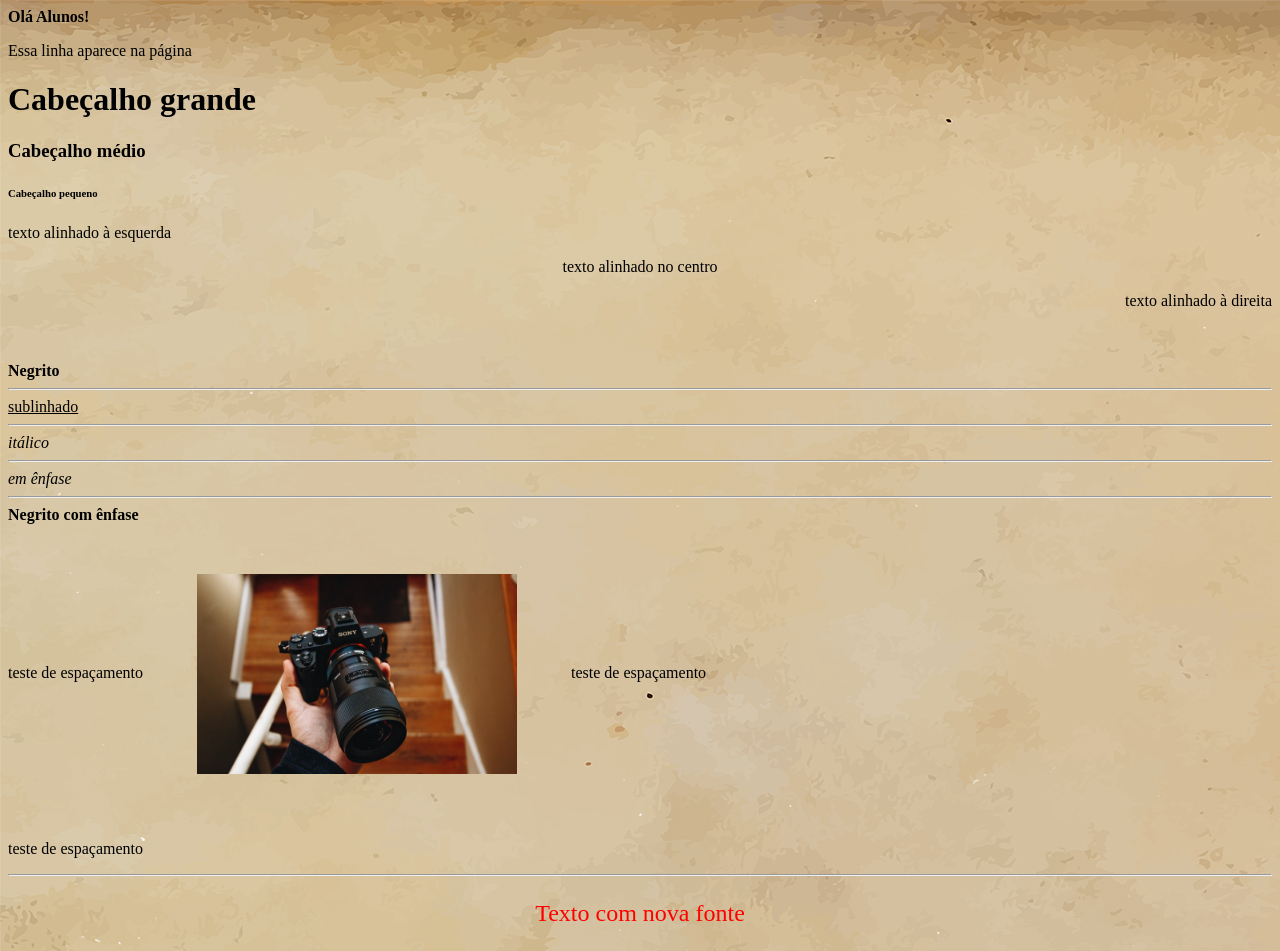
<file: 01_Aulas/Aula02/index.html>
<!DOCTYPE html>
<html>

<head>
    <title>Ctrl+Play</title>
</head>

<body bgcolor="#88EBE9" background="imgs/bg.jpg">
    <b>Olá Alunos!</b>
    <p>Essa linha aparece na página</p>
    <!--Essa linha não aparece-->
    <!--
            Essa também não.
            Tudo que estiver nesse escopo não aparece na página.
        -->
    <h1>Cabeçalho grande</h1>
    <h3>Cabeçalho médio</h3>
    <h6>Cabeçalho pequeno</h6>
    <p align="left">texto alinhado à esquerda</p>
    <p align="center">texto alinhado no centro</p>
    <p align="right">texto alinhado à direita</p>
    <br>
    <br>
    <b>Negrito</b>
    <hr>
    <u>sublinhado</u>
    <hr>
    <i>itálico</i>
    <hr>
    <em>em ênfase</em>
    <hr>
    <strong>Negrito com ênfase</strong>
    <br>
    teste de espaçamento
    <img src="imgs/11.jpg" alt="Nice Camera" align="center" height="200" width="320" vspace="50" hspace="50">
    teste de espaçamento
    <br>
    <p>teste de espaçamento</p>
    <hr>
    <font size="5" color="red" face="Comic Sans MS">
        <p align="center">Texto com nova fonte</p>
    </font>
</body>

</html>
</file>
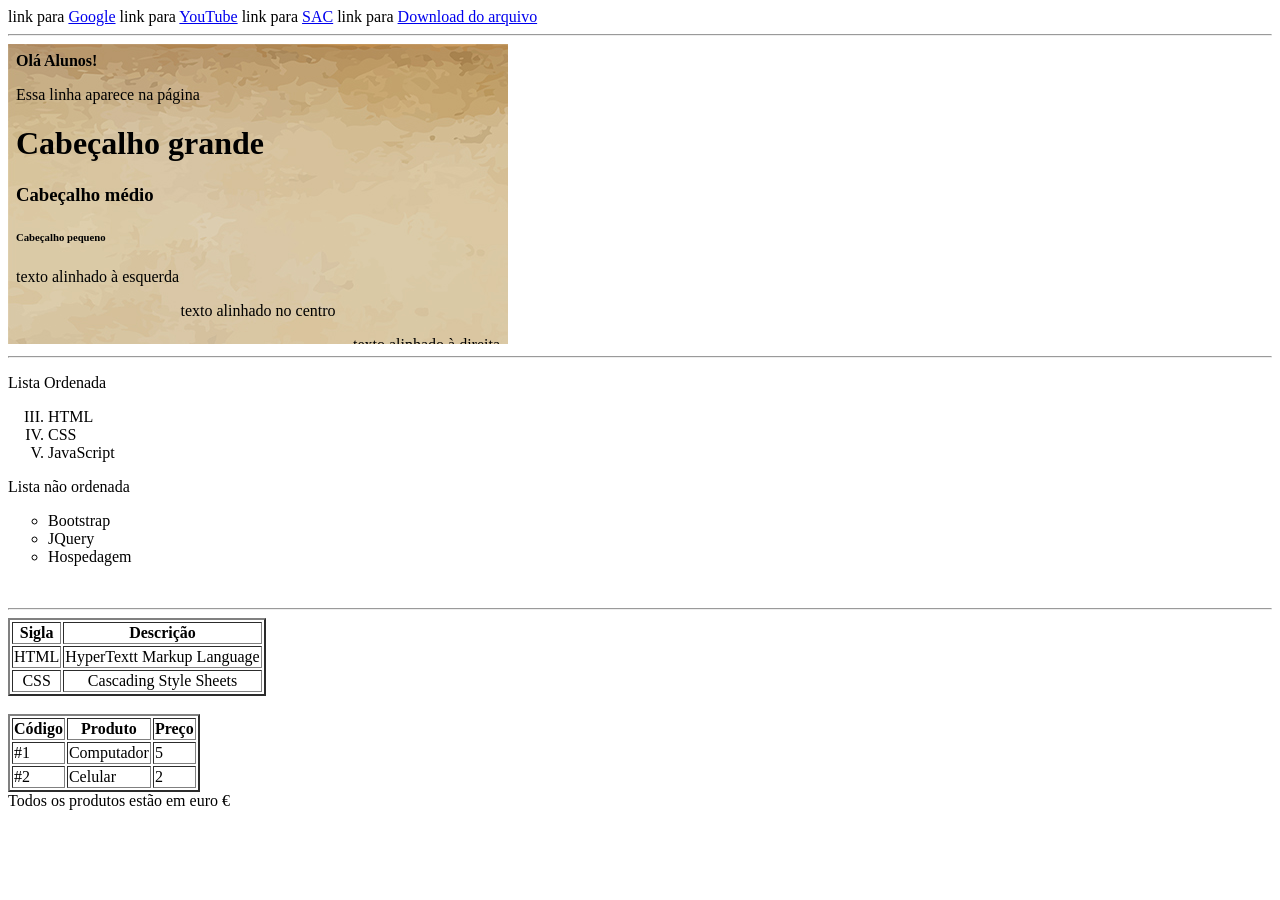
<file: 01_Aulas/Aula03/index.html>
<!DOCTYPE html>
<html lang="pt-br">
<head>
    <meta charset="UTF-8">
    <meta name="viewport" content="width=device-width, initial-scale=1.0">
    <title>Tags Avançadas</title>
</head>
<body>
    link para <a href="https://www.google.com.br/" target="_blank">Google</a>
    link para <a href="https://www.youtube.com" target="_self">YouTube</a>
    link para <a href="SAC.html" target="_self">SAC</a>
    link para <a href="Godot.rar" target="_self">Download do arquivo</a>

    <br><hr>

    <iframe src="../Aula02/index.html" frameborder="0" height="300" width="500"></iframe>

    <br><hr>

    <p>Lista Ordenada</p>
    <ol type="I" start="3">
        <li>HTML</li>
        <li>CSS</li>
        <li>JavaScript</li>
    </ol>

    <p>Lista não ordenada</p>
    <ul type="circle"> <!-- disk, square, circle, none -->
        <li>Bootstrap</li>
        <li>JQuery</li>
        <li>Hospedagem</li>
    </ul>
    
    <br><hr>

    <table border="2">
        <tr align="center">
            <th>Sigla</th>
            <th>Descrição</th>
        </tr>
        <tr align="center">
            <td>HTML</td>
            <td>HyperTextt Markup Language</td>
        </tr>
        <tr align="center">
            <td>CSS</td>
            <td>Cascading Style Sheets</td>
        </tr>
    </table>

    <br>

    <table border="2">
        <tr>
            <th>Código</th>
            <th>Produto</th>
            <th>Preço</th>
        </tr>
        <tr>
            <td>#1</td>
            <td>Computador</td>
            <td>5</td>
        </tr>
        <tr>
            <td>#2</td>
            <td>Celular</td>
            <td>2</td>
        </tr>
    </table>

    Todos os produtos estão em euro &euro;
    <br>
</body>
</html>
</file>
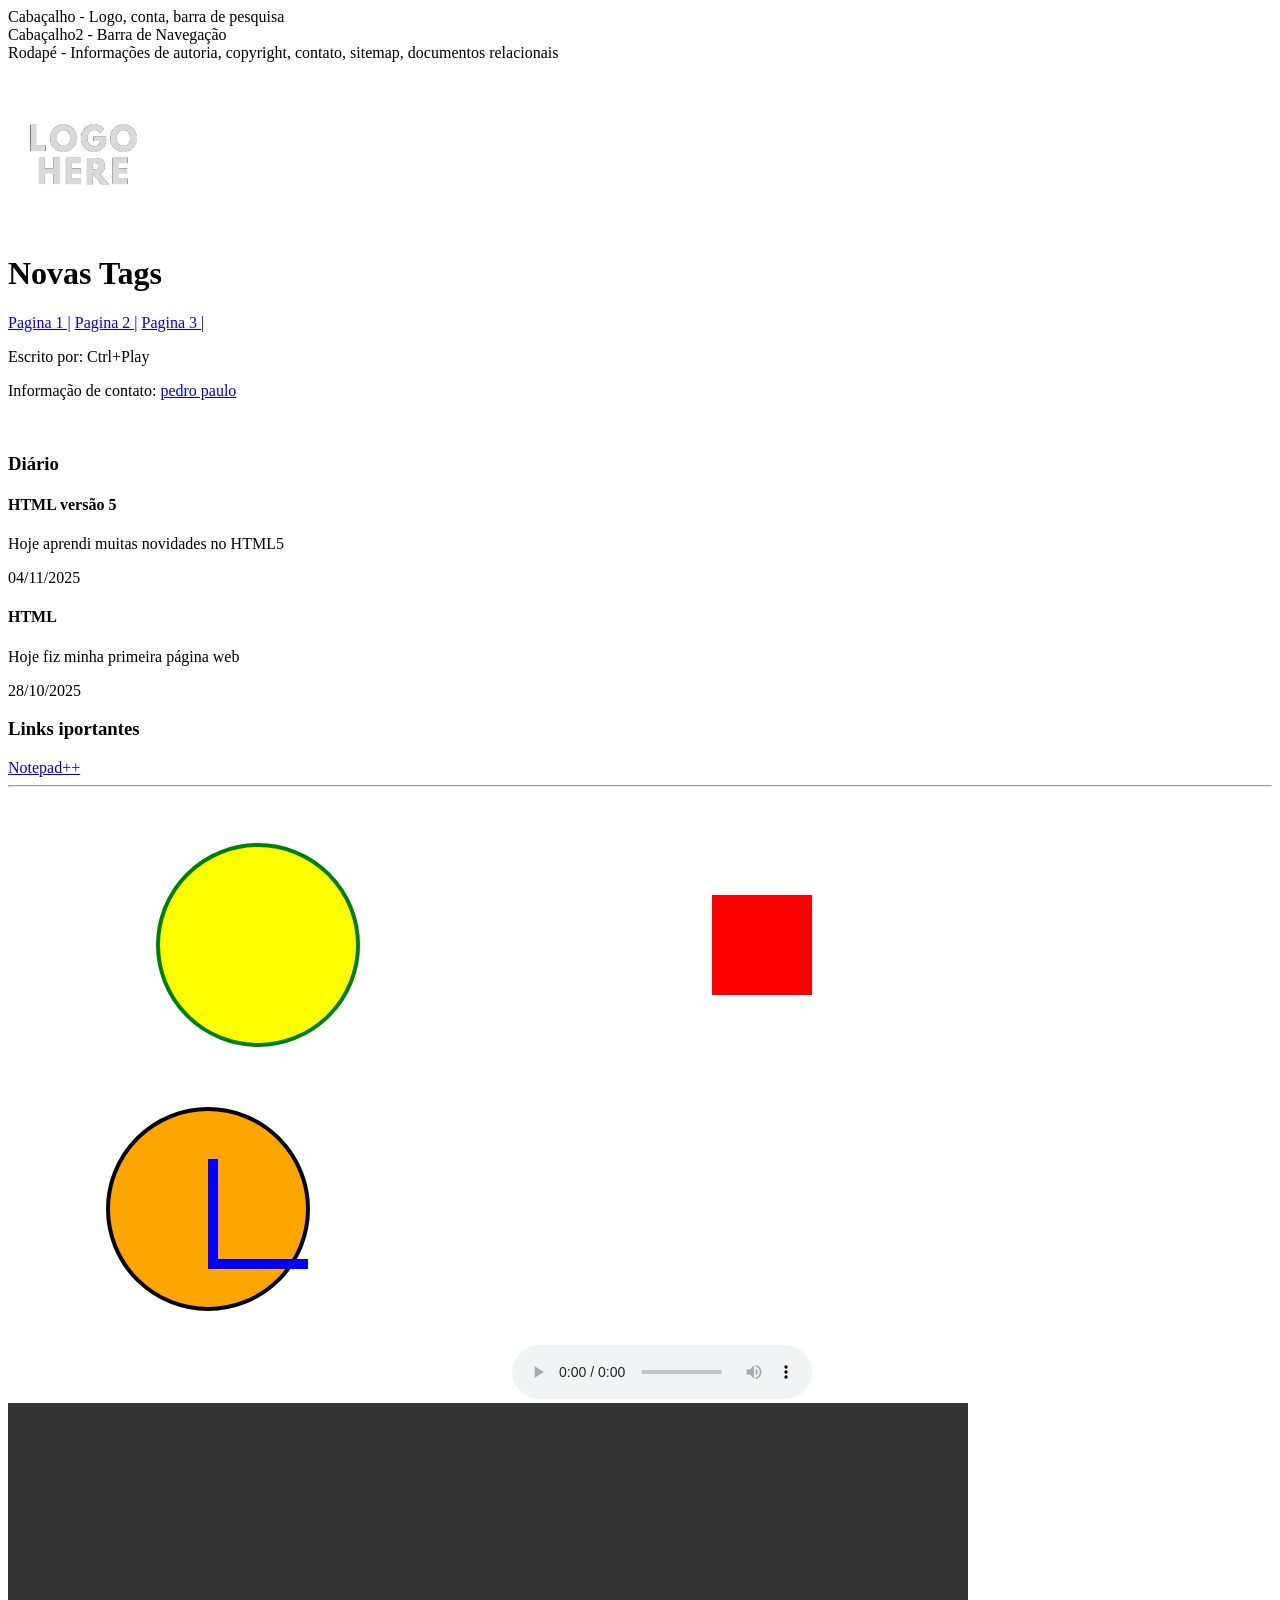
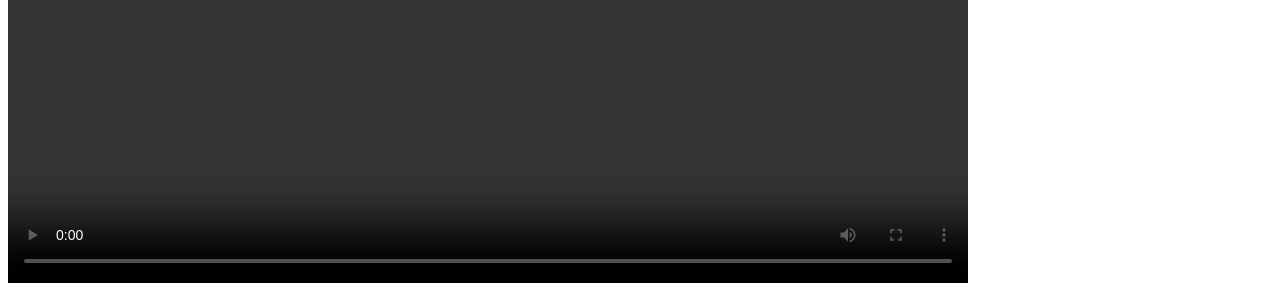
<file: 01_Aulas/Aula04/index.html>
<!DOCTYPE html>
<html lang="pt-br">
<head>
    <meta charset="UTF-8">
    <meta name="viewport" content="width=device-width, initial-scale=1.0">
    <title>Document</title>
</head>
<body>
    <header>Cabaçalho - Logo, conta, barra de pesquisa</header>
    <nav>Cabaçalho2 - Barra de Navegação</nav>
    <footer>Rodapé - Informações de autoria, copyright, contato, sitemap, documentos relacionais</footer>
    <br>

    <header>
        <img src="logo.png" height="150">
        <h1>Novas Tags</h1>
    </header>
    <nav>
        <a href="#">Pagina 1 |</a>
        <a href="#">Pagina 2 |</a>
        <a href="#">Pagina 3 |</a>
    </nav>
    <footer>
        <p>Escrito por: Ctrl+Play</p>
        <p>
            Informação de contato:
            <a href="mailto:pedropsc100@gmail.com">pedro paulo</a>
        </p>
    </footer>

    <br>

    <article>
        <h3>Diário</h3>
        <section>
            <h4>HTML versão 5</h4>
            <p>Hoje aprendi muitas novidades no HTML5</p>
            <time datetime="04-11-2025">04/11/2025</time>
        </section>

        <section>
            <h4>HTML</h4>
            <p>Hoje fiz minha primeira página web</p>
            <time datetime="28-10-2025">28/10/2025</time>
        </section>
    </article>
    <aside>
        <h3>Links iportantes</h3>
        <a href="#">Notepad++</a>
    </aside>
    <hr>
    
    <svg width="500" height="300">
        <circle  cx="250" cy="150" r="100" stroke="green" stroke-width="4" fill="yellow"/>
    </svg>

    <svg width="500" height="300">
        <rect x="200" y="100" width="100" height="100" fill="red"/>
    </svg>

    <svg width="500" height="300">
        <circle  cx="200" cy="110" r="100" stroke="black" stroke-width="4" fill="orange"/>
        <rect x="200" y="160" width="100" height="10" fill="blue"/>
        <rect x="200" y="60" width="10" height="100" fill="blue"/>        
    </svg>

    <audio src="" controls></audio>
    <video controls src="blender_ml9l8YB5Tq.mp4"  height="480"></video>
</body>
</html>
</file>
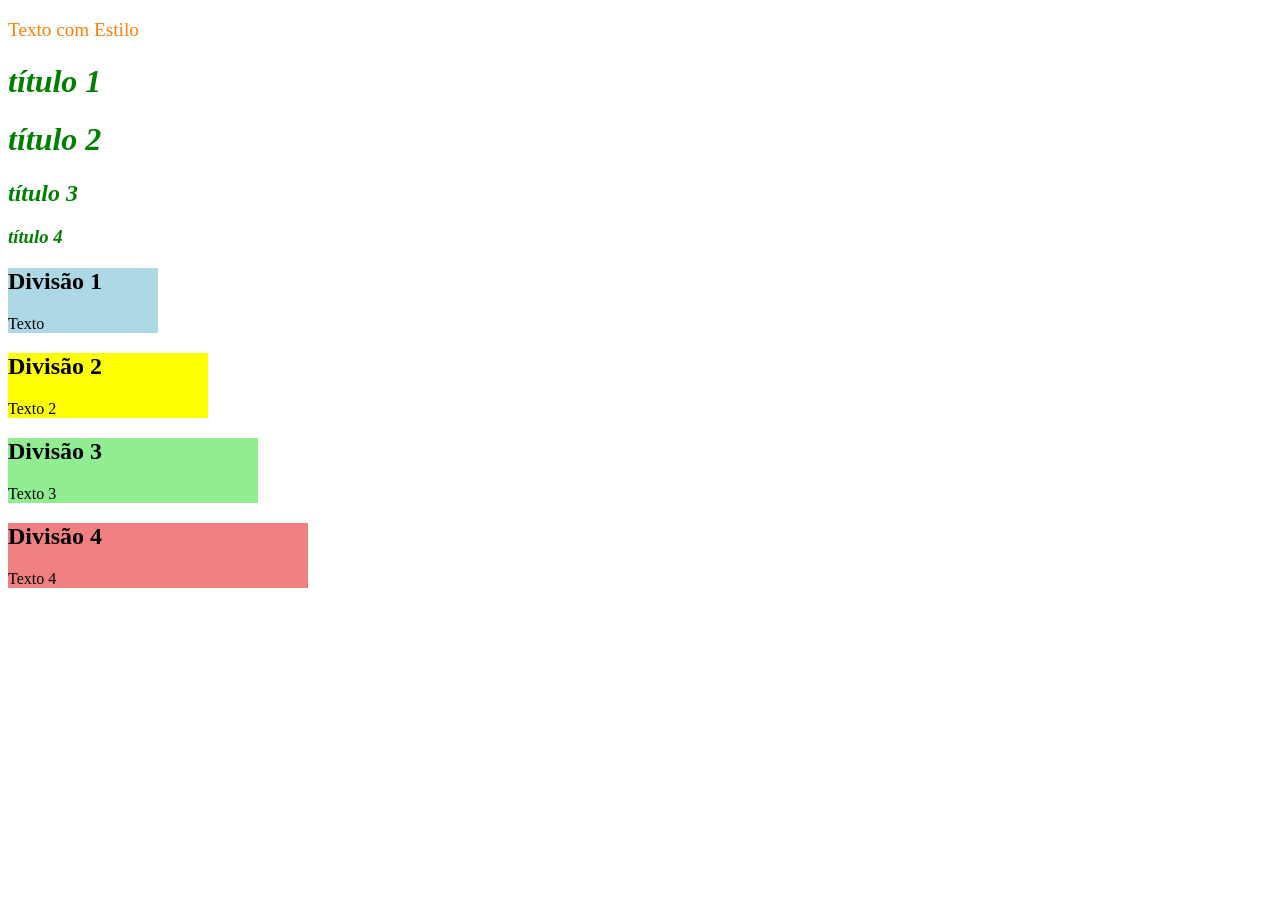
<file: 01_Aulas/Aula05/index.html>
<!DOCTYPE html>
<html lang="pt-br">
<head>
    <meta charset="UTF-8">
    <meta name="viewport" content="width=device-width, initial-scale=1.0">
    <title>CSS</title>
    <link rel="stylesheet" href="style.css">
</head>
<body>
    <p id="textoExemplo">Texto com Estilo</p>
    <h1 class="italicoLinha">título 1</h1>
    <h1 class="italicoLinha">título 2</h1>
    <h2 class="italicoLinha">título 3</h2>
    <p><h3 class="italicoLinha">título 4</h3></p>

    <div id="idUm">
        <h2>Divisão 1</h2>
        Texto
    </div>

    <div id="idDois">
        <h2>Divisão 2</h2>
        Texto 2
    </div>

    <div id="idTres">
        <h2>Divisão 3</h2>
        Texto 3
    </div>
    
    <div id="idQuatro">
        <h2>Divisão 4</h2>
        Texto 4
    </div>
    

</body>
</html>
</file>
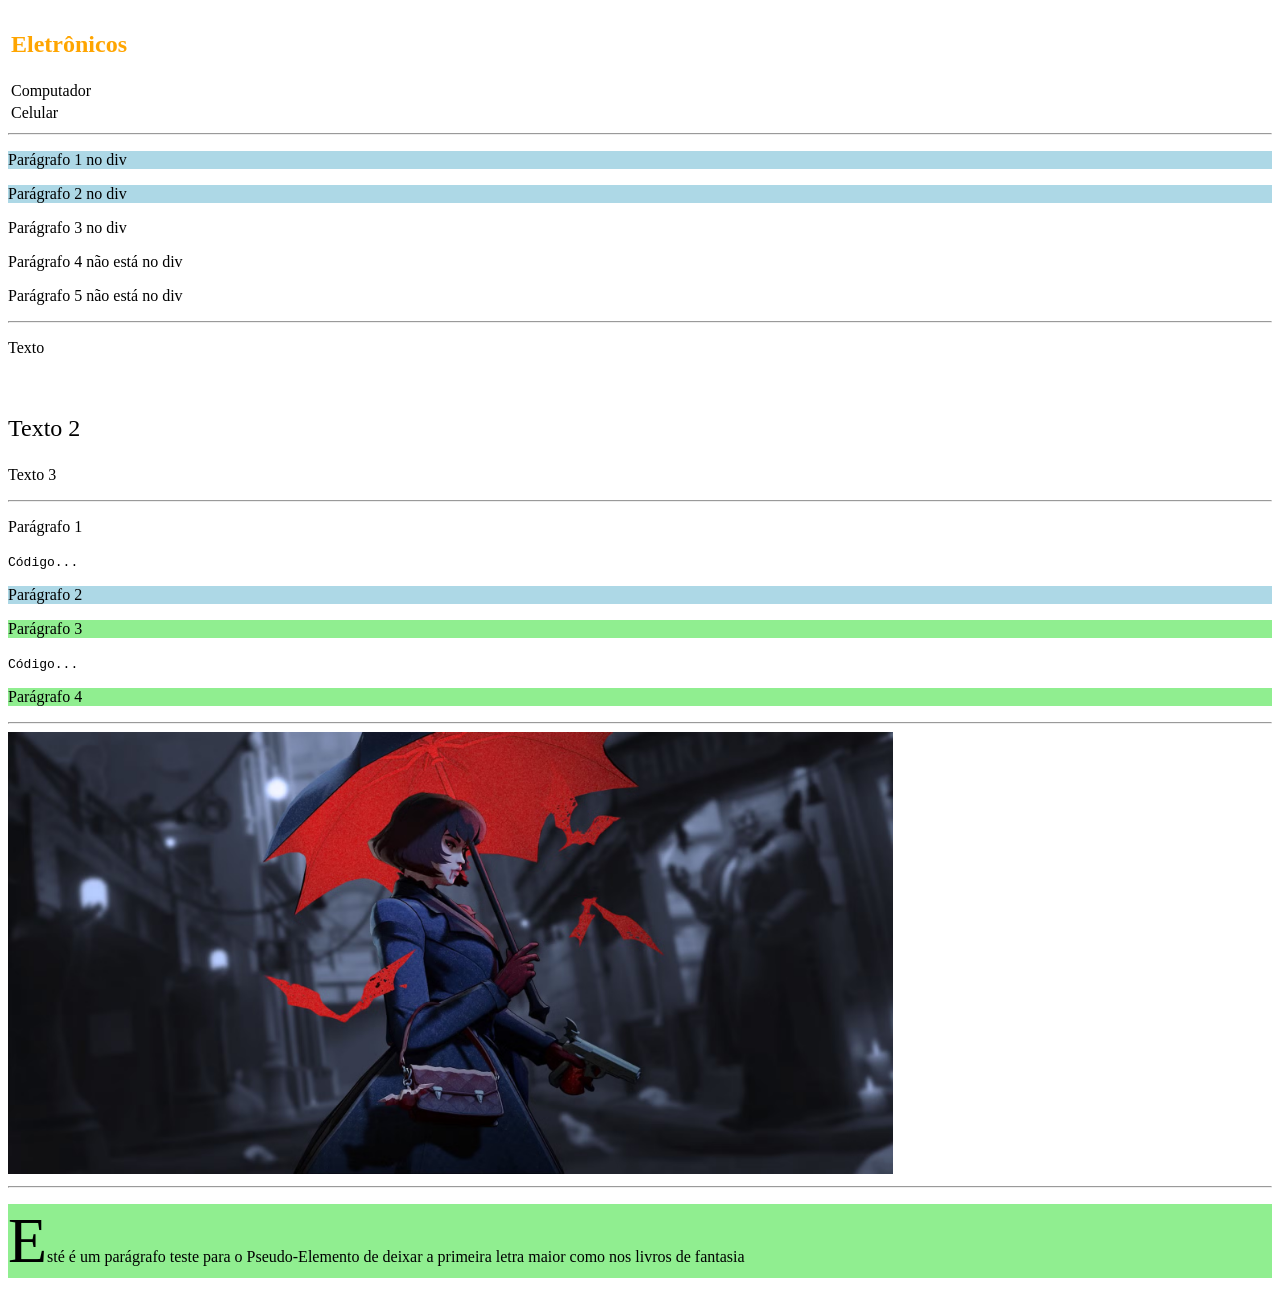
<file: 01_Aulas/Aula06/index.html>
<!DOCTYPE html>
<html lang="pt-br">
<head>
    <meta charset="UTF-8">
    <meta name="viewport" content="width=device-width, initial-scale=1.0">
    <title>Configurações Especiais</title>
    <link rel="stylesheet" href="style.css">
</head>
<body>
    <!--Descendentes-->
    <table>
        <tr>
            <th><h2>Eletrônicos</h2></th>
        </tr>
        <tr>
            <td>Computador</td>
        </tr>
        <tr>
            <td>Celular</td>
        </tr>
    </table>

    <hr>
    <!--Filho-->
    <div>
        <p>Parágrafo 1 no div</p>
        <p>Parágrafo 2 no div</p>
        <span>
            <p>Parágrafo 3 no div</p>
        </span>
        <!-- <p> Não é Filho, apenas um descendente-->
    </div>
    <p>Parágrafo 4 não está no div</p>
    <p>Parágrafo 5 não está no div</p>

    <hr>
    <!--Irmão Adjacente-->
    <p>Texto</p>
    <br id="ProximoParagrafo">
    <p>Texto 2</p>
    <p>Texto 3</p>

    <hr>
    <!--Irmão Geral-->
    <p>Parágrafo 1</p>
    <div id="brother">
        <code>Código...</code>
         <p>Parágrafo 2</p>
    </div>
    <p>Parágrafo 3</p>
    <code>Código...</code>
    <p>Parágrafo 4</p>

    <hr>
    <!--Pseudo-Classe-->
        <img src="mina.avif">
    
    <hr>
    <!--Pseudo-Elemento-->
    <p id="PrimeiraLetra">
        Esté é um parágrafo teste para o Pseudo-Elemento de deixar a primeira letra maior como nos livros de fantasia
    </p>
</body>
</html>
</file>
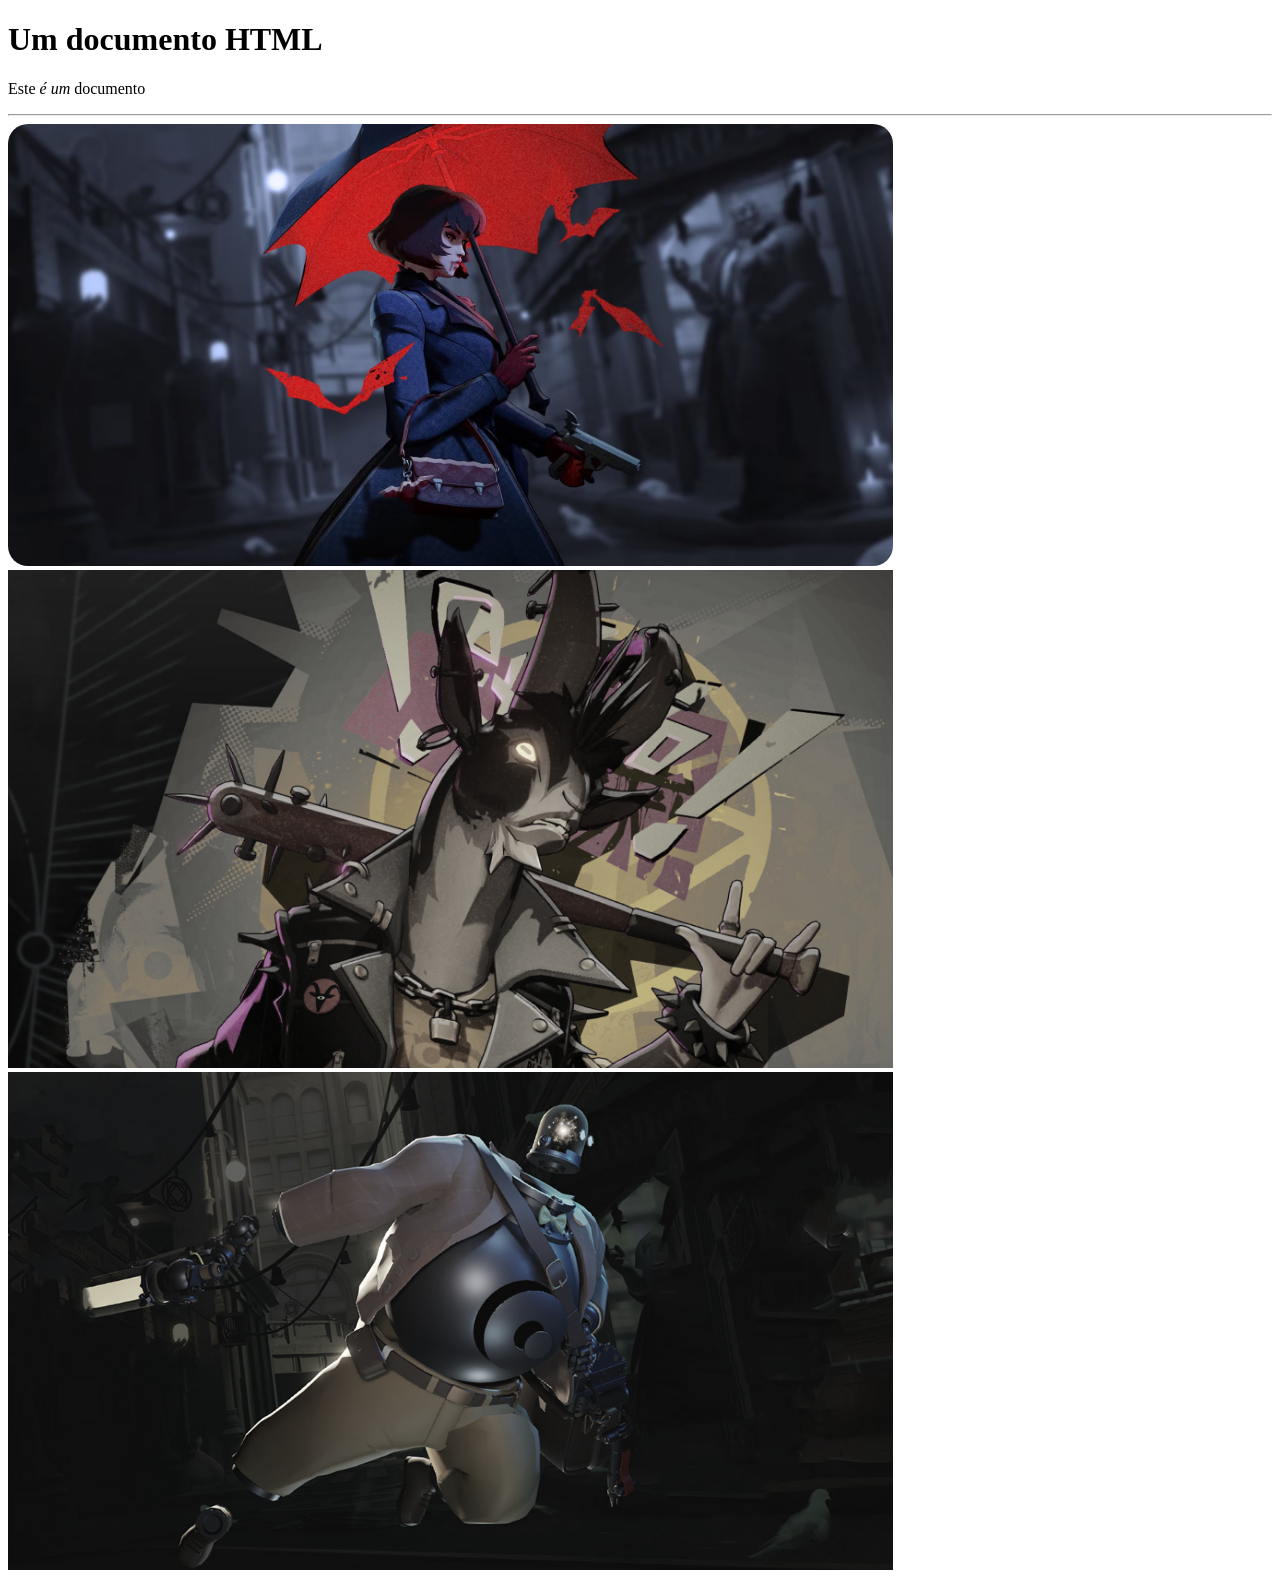
<file: 01_Aulas/Aula07/index.html>
<!DOCTYPE html>
<html lang="pt-br">
<head>
    <meta charset="UTF-8">
    <meta name="viewport" content="width=device-width, initial-scale=1.0">
    <link rel="stylesheet" href="style.css">
    <title>HEL</title>
</head>
<body>
    <h1>Um documento HTML</h1>
    <p>Este <i>é um</i> documento</p>
    <hr>

    <img src="img/mina.avif">
    <img src="img/billie.png">
    <img src="img/dynamo.png">
</body>
</html>
</file>
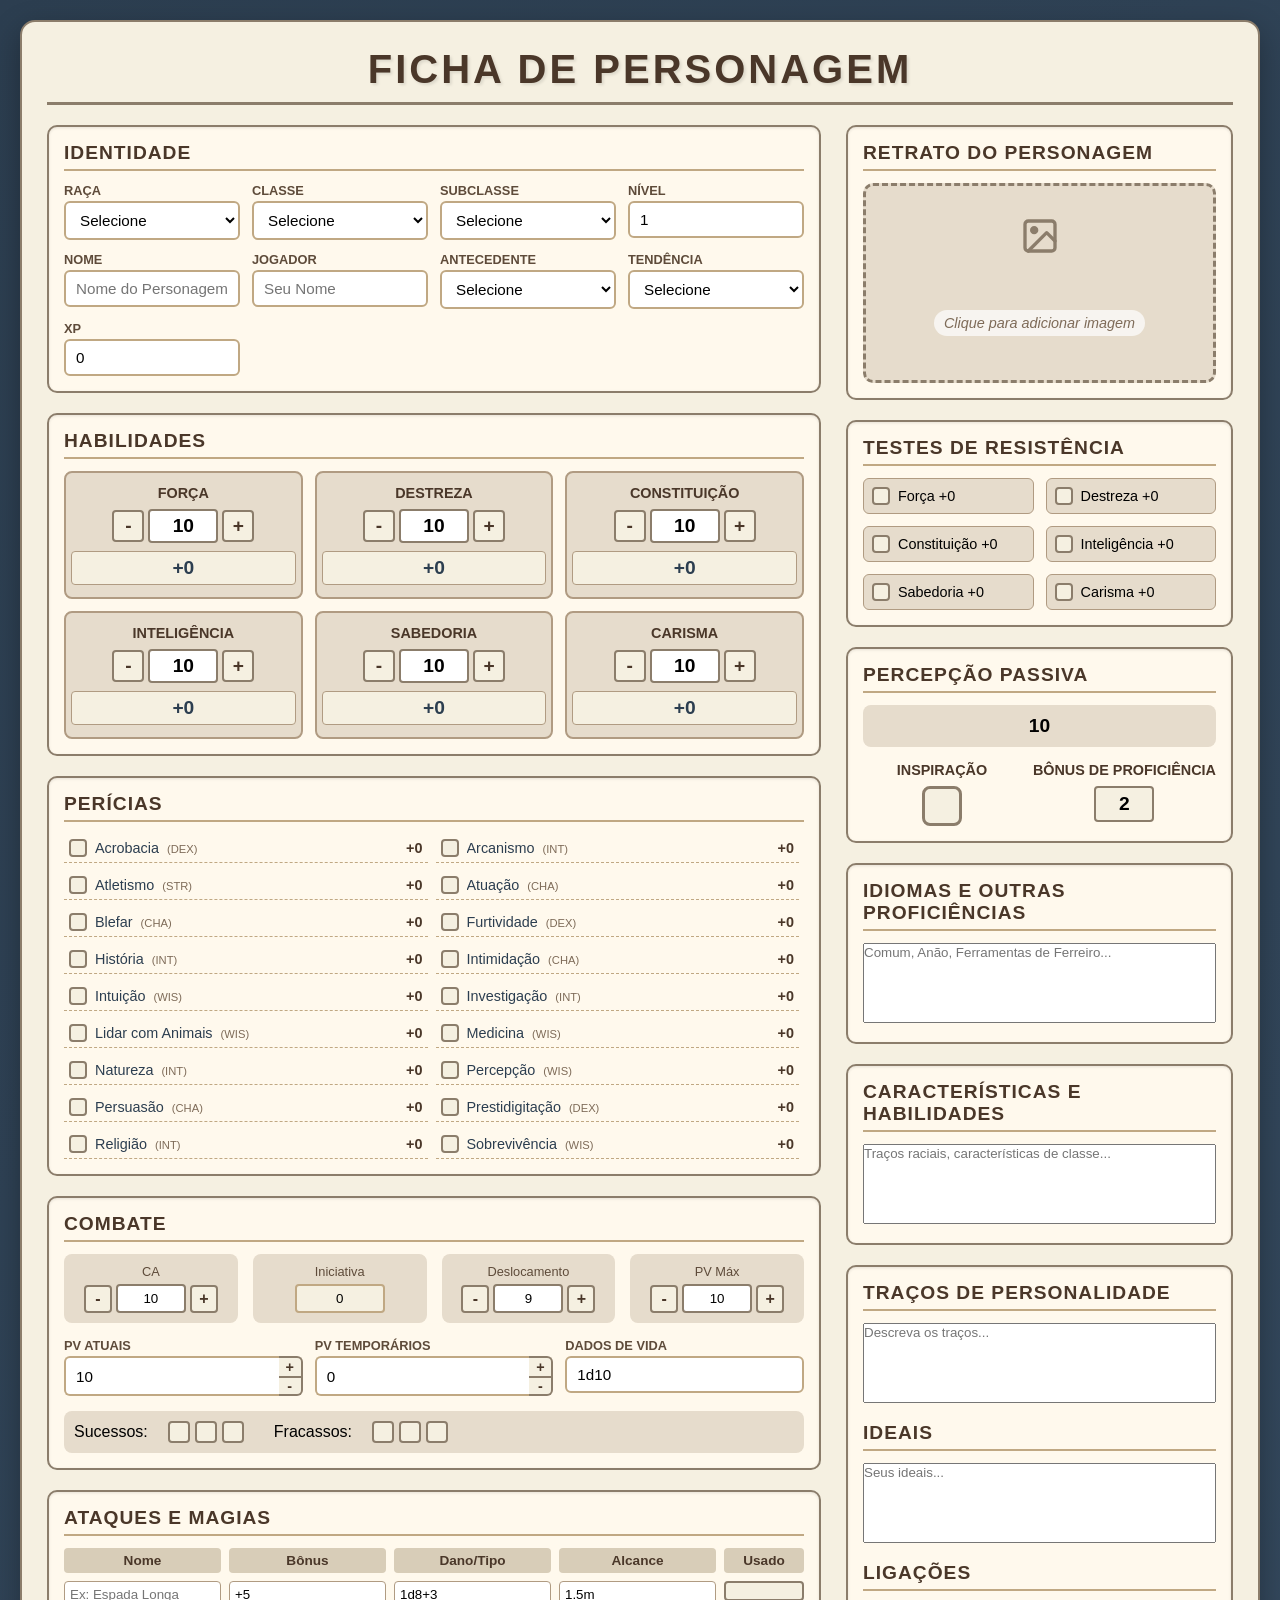
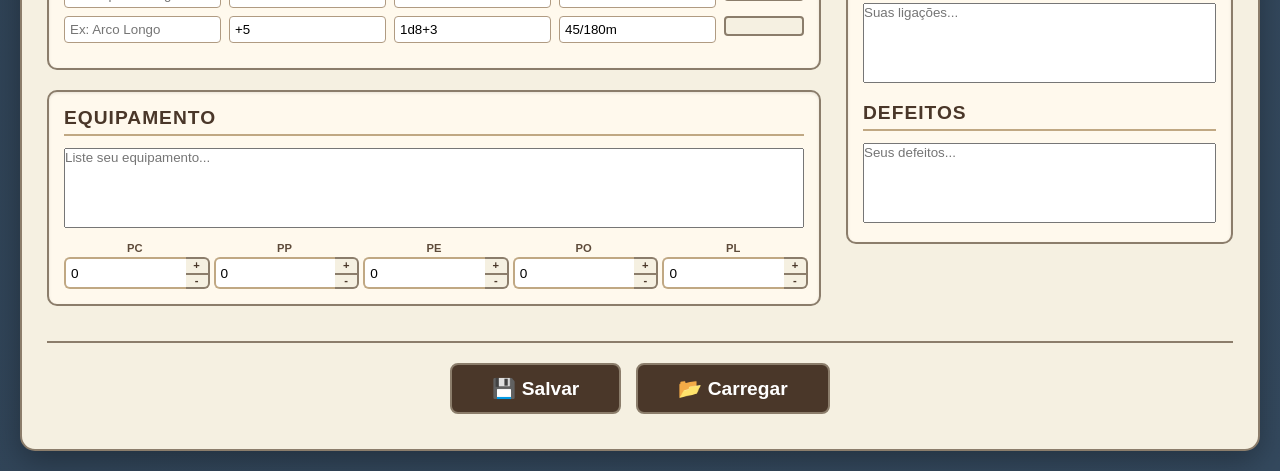
<file: 03_Projetos/PJ-RPG1/index.html>
<!DOCTYPE html>
<html lang="pt-BR">
<head>
    <meta charset="UTF-8">
    <meta name="viewport" content="width=device-width, initial-scale=1.0">
    <title>Ficha de Personagem D&D 5e</title>
    <link rel="stylesheet" href="style.css">
</head>
<body>
    <div class="character-sheet">
        <h1>Ficha de Personagem</h1>

        <div class="grid-container">
            <!-- Coluna Esquerda (mais larga) -->
            <div class="left-column">
                <!-- Seção Identidade -->
                <div class="section">
                    <div class="section-title">Identidade</div>
                    <div class="inline-fields">
                        <div class="field">
                            <label>Raça</label>
                            <select id="race" onchange="updateRaceBonuses(); autoSave()">
                                <option value="">Selecione</option>
                                <optgroup label="Anão">
                                    <option value="dwarf-hill">Anão da Colina</option>
                                    <option value="dwarf-mountain">Anão da Montanha</option>
                                </optgroup>
                                <optgroup label="Elfo">
                                    <option value="elf-high">Alto Elfo</option>
                                    <option value="elf-wood">Elfo da Floresta</option>
                                    <option value="elf-dark">Elfo Negro (Drow)</option>
                                </optgroup>
                                <optgroup label="Halfling">
                                    <option value="halfling-lightfoot">Pés-Leves</option>
                                    <option value="halfling-stout">Robusto</option>
                                </optgroup>
                                <option value="human">Humano</option>
                                <option value="dragonborn">Draconato</option>
                                <optgroup label="Gnomo">
                                    <option value="gnome-forest">Gnomo da Floresta</option>
                                    <option value="gnome-rock">Gnomo das Rochas</option>
                                </optgroup>
                                <option value="half-elf">Meio-Elfo</option>
                                <option value="half-orc">Meio-Orc</option>
                                <option value="tiefling">Tiefling</option>
                            </select>
                        </div>
                        <div class="field">
                            <label>Classe</label>
                            <select id="class" onchange="updateClassFeatures(); autoSave()">
                                <option value="">Selecione</option>
                                <option value="barbarian">Bárbaro</option>
                                <option value="bard">Bardo</option>
                                <option value="cleric">Clérigo</option>
                                <option value="druid">Druida</option>
                                <option value="fighter">Guerreiro</option>
                                <option value="monk">Monge</option>
                                <option value="paladin">Paladino</option>
                                <option value="ranger">Patrulheiro</option>
                                <option value="rogue">Ladino</option>
                                <option value="sorcerer">Feiticeiro</option>
                                <option value="warlock">Bruxo</option>
                                <option value="wizard">Mago</option>
                            </select>
                        </div>
                        <div class="field">
                            <label>Subclasse</label>
                            <select id="subclass" onchange="autoSave()">
                                <option value="">Selecione</option>
                            </select>
                        </div>
                        <div class="field">
                            <label>Nível</label>
                            <input type="number" id="level" min="1" max="20" value="1" onchange="updateProficiencyBonus(); updateHP(); autoSave()">
                        </div>
                        <div class="field">
                            <label>Nome</label>
                            <input type="text" id="character-name" placeholder="Nome do Personagem" onchange="autoSave()">
                        </div>
                        <div class="field">
                            <label>Jogador</label>
                            <input type="text" id="player-name" placeholder="Seu Nome" onchange="autoSave()">
                        </div>
                        <div class="field">
                            <label>Antecedente</label>
                            <select id="background" onchange="autoSave()">
                                <option value="">Selecione</option>
                                <option value="acolyte">Acólito</option>
                                <option value="charlatan">Charlatão</option>
                                <option value="criminal">Criminoso</option>
                                <option value="entertainer">Artista</option>
                                <option value="folk-hero">Herói do Povo</option>
                                <option value="guild-artisan">Artesão de Guilda</option>
                                <option value="hermit">Eremita</option>
                                <option value="noble">Nobre</option>
                                <option value="outlander">Forasteiro</option>
                                <option value="sage">Sábio</option>
                                <option value="sailor">Marinheiro</option>
                                <option value="soldier">Soldado</option>
                                <option value="urchin">Órfão</option>
                            </select>
                        </div>
                        <div class="field">
                            <label>Tendência</label>
                            <select id="alignment" onchange="autoSave()">
                                <option value="">Selecione</option>
                                <option value="lg">Leal e Bom</option>
                                <option value="ng">Neutro e Bom</option>
                                <option value="cg">Caótico e Bom</option>
                                <option value="ln">Leal e Neutro</option>
                                <option value="n">Neutro</option>
                                <option value="cn">Caótico e Neutro</option>
                                <option value="le">Leal e Mau</option>
                                <option value="ne">Neutro e Mau</option>
                                <option value="ce">Caótico e Mau</option>
                            </select>
                        </div>
                        <div class="field">
                            <label>XP</label>
                            <input type="number" id="xp" value="0" min="0" onchange="autoSave()">
                        </div>
                    </div>
                </div>

                <!-- Atributos -->
                <div class="section">
                    <div class="section-title">Habilidades</div>
                    <div class="abilities-grid">
                        <div class="ability-card">
                            <div class="ability-name">Força</div>
                            <div class="ability-controls">
                                <button class="ability-btn minus" onclick="adjustAbility('str', -1); autoSave()">-</button>
                                <input type="number" class="ability-score" id="str-score" value="10" min="1" max="30" onchange="calculateModifier('str'); updateHP(); autoSave()">
                                <button class="ability-btn plus" onclick="adjustAbility('str', 1); autoSave()">+</button>
                            </div>
                            <div class="ability-mod" id="str-mod">+0</div>
                        </div>
                        <div class="ability-card">
                            <div class="ability-name">Destreza</div>
                            <div class="ability-controls">
                                <button class="ability-btn minus" onclick="adjustAbility('dex', -1); autoSave()">-</button>
                                <input type="number" class="ability-score" id="dex-score" value="10" min="1" max="30" onchange="calculateModifier('dex'); autoSave()">
                                <button class="ability-btn plus" onclick="adjustAbility('dex', 1); autoSave()">+</button>
                            </div>
                            <div class="ability-mod" id="dex-mod">+0</div>
                        </div>
                        <div class="ability-card">
                            <div class="ability-name">Constituição</div>
                            <div class="ability-controls">
                                <button class="ability-btn minus" onclick="adjustAbility('con', -1); autoSave()">-</button>
                                <input type="number" class="ability-score" id="con-score" value="10" min="1" max="30" onchange="calculateModifier('con'); updateHP(); autoSave()">
                                <button class="ability-btn plus" onclick="adjustAbility('con', 1); autoSave()">+</button>
                            </div>
                            <div class="ability-mod" id="con-mod">+0</div>
                        </div>
                        <div class="ability-card">
                            <div class="ability-name">Inteligência</div>
                            <div class="ability-controls">
                                <button class="ability-btn minus" onclick="adjustAbility('int', -1); autoSave()">-</button>
                                <input type="number" class="ability-score" id="int-score" value="10" min="1" max="30" onchange="calculateModifier('int'); autoSave()">
                                <button class="ability-btn plus" onclick="adjustAbility('int', 1); autoSave()">+</button>
                            </div>
                            <div class="ability-mod" id="int-mod">+0</div>
                        </div>
                        <div class="ability-card">
                            <div class="ability-name">Sabedoria</div>
                            <div class="ability-controls">
                                <button class="ability-btn minus" onclick="adjustAbility('wis', -1); autoSave()">-</button>
                                <input type="number" class="ability-score" id="wis-score" value="10" min="1" max="30" onchange="calculateModifier('wis'); autoSave()">
                                <button class="ability-btn plus" onclick="adjustAbility('wis', 1); autoSave()">+</button>
                            </div>
                            <div class="ability-mod" id="wis-mod">+0</div>
                        </div>
                        <div class="ability-card">
                            <div class="ability-name">Carisma</div>
                            <div class="ability-controls">
                                <button class="ability-btn minus" onclick="adjustAbility('cha', -1); autoSave()">-</button>
                                <input type="number" class="ability-score" id="cha-score" value="10" min="1" max="30" onchange="calculateModifier('cha'); autoSave()">
                                <button class="ability-btn plus" onclick="adjustAbility('cha', 1); autoSave()">+</button>
                            </div>
                            <div class="ability-mod" id="cha-mod">+0</div>
                        </div>
                    </div>
                </div>

                <!-- Perícias -->
                <div class="section">
                    <div class="section-title">Perícias</div>
                    <div class="skills-grid" id="skills-container">
                        <!-- Preenchido via JavaScript -->
                    </div>
                </div>

                <!-- Combate -->
                <div class="section">
                    <div class="section-title">Combate</div>
                    <div class="combat-stats">
                        <div class="combat-field">
                            <label>CA</label>
                            <div class="combat-controls">
                                <button class="combat-btn minus" onclick="adjustCombat('ac', -1); autoSave()">-</button>
                                <input type="number" id="ac" value="10" min="0" onchange="autoSave()">
                                <button class="combat-btn plus" onclick="adjustCombat('ac', 1); autoSave()">+</button>
                            </div>
                        </div>
                        <div class="combat-field">
                            <label>Iniciativa</label>
                            <input type="number" id="initiative" value="0" readonly>
                        </div>
                        <div class="combat-field">
                            <label>Deslocamento</label>
                            <div class="combat-controls">
                                <button class="combat-btn minus" onclick="adjustCombat('speed', -0.5); autoSave()">-</button>
                                <input type="number" id="speed" value="9" step="0.5" min="0" onchange="autoSave()">
                                <button class="combat-btn plus" onclick="adjustCombat('speed', 0.5); autoSave()">+</button>
                            </div>
                        </div>
                        <div class="combat-field">
                            <label>PV Máx</label>
                            <div class="combat-controls">
                                <button class="combat-btn minus" onclick="adjustCombat('hp-max', -1); autoSave()">-</button>
                                <input type="text" id="hp-max" value="10" onchange="autoSave()">
                                <button class="combat-btn plus" onclick="adjustCombat('hp-max', 1); autoSave()">+</button>
                            </div>
                        </div>
                    </div>
                    
                    <!-- Container para PVs com botões empilhados -->
                    <div class="hp-container">
                        <div class="field">
                            <label>PV Atuais</label>
                            <div class="stacked-controls">
                                <input type="number" id="hp-current" value="10" min="0" onchange="autoSave()">
                                <div class="stacked-buttons">
                                    <button class="stacked-btn" onclick="adjustStacked('hp-current', 1); autoSave()">+</button>
                                    <button class="stacked-btn" onclick="adjustStacked('hp-current', -1); autoSave()">-</button>
                                </div>
                            </div>
                        </div>
                        <div class="field">
                            <label>PV Temporários</label>
                            <div class="stacked-controls">
                                <input type="number" id="hp-temp" value="0" min="0" onchange="autoSave()">
                                <div class="stacked-buttons">
                                    <button class="stacked-btn" onclick="adjustStacked('hp-temp', 1); autoSave()">+</button>
                                    <button class="stacked-btn" onclick="adjustStacked('hp-temp', -1); autoSave()">-</button>
                                </div>
                            </div>
                        </div>
                        <div class="field">
                            <label>Dados de Vida</label>
                            <input type="text" id="hit-dice" value="1d10" readonly>
                        </div>
                    </div>
                    
                    <div class="death-saves">
                        <div class="death-saves-group">
                            <span>Sucessos:</span>
                            <div class="death-save-item">
                                <input type="checkbox" id="death-success-1" onchange="autoSave()"> 
                                <input type="checkbox" id="death-success-2" onchange="autoSave()"> 
                                <input type="checkbox" id="death-success-3" onchange="autoSave()">
                            </div>
                        </div>
                        <div class="death-saves-group">
                            <span>Fracassos:</span>
                            <div class="death-save-item">
                                <input type="checkbox" id="death-fail-1" onchange="autoSave()"> 
                                <input type="checkbox" id="death-fail-2" onchange="autoSave()"> 
                                <input type="checkbox" id="death-fail-3" onchange="autoSave()">
                            </div>
                        </div>
                    </div>
                </div>

                <!-- Ataques -->
                <div class="section">
                    <div class="section-title">Ataques e Magias</div>
                    <div class="attacks-grid">
                        <div class="attacks-header">Nome</div>
                        <div class="attacks-header">Bônus</div>
                        <div class="attacks-header">Dano/Tipo</div>
                        <div class="attacks-header">Alcance</div>
                        <div class="attacks-header">Usado</div>
                        
                        <div class="attacks-row">
                            <input type="text" id="attack1-name" placeholder="Ex: Espada Longa" onchange="autoSave()">
                            <input type="text" id="attack1-bonus" value="+5" placeholder="+5" onchange="autoSave()">
                            <input type="text" id="attack1-damage" value="1d8+3" placeholder="1d8+3" onchange="autoSave()">
                            <input type="text" id="attack1-range" value="1.5m" placeholder="1.5m" onchange="autoSave()">
                            <input type="checkbox" id="attack1-used" onchange="autoSave()">
                        </div>
                        <div class="attacks-row">
                            <input type="text" id="attack2-name" placeholder="Ex: Arco Longo" onchange="autoSave()">
                            <input type="text" id="attack2-bonus" value="+5" placeholder="+5" onchange="autoSave()">
                            <input type="text" id="attack2-damage" value="1d8+3" placeholder="1d8+3" onchange="autoSave()">
                            <input type="text" id="attack2-range" value="45/180m" placeholder="45/180m" onchange="autoSave()">
                            <input type="checkbox" id="attack2-used" onchange="autoSave()">
                        </div>
                    </div>
                </div>

                <!-- Equipamento -->
                <div class="section">
                    <div class="section-title">Equipamento</div>
                    <textarea id="equipment" class="fixed-textarea" rows="4" placeholder="Liste seu equipamento..." onchange="autoSave()"></textarea>
                    
                    <!-- Campos de dinheiro em linha única -->
                    <div class="money-fields">
                        <div class="field">
                            <label>PC</label>
                            <div class="stacked-controls">
                                <input type="number" id="cp" value="0" min="0" onchange="autoSave()">
                                <div class="stacked-buttons">
                                    <button class="stacked-btn" onclick="adjustStacked('cp', 1); autoSave()">+</button>
                                    <button class="stacked-btn" onclick="adjustStacked('cp', -1); autoSave()">-</button>
                                </div>
                            </div>
                        </div>
                        <div class="field">
                            <label>PP</label>
                            <div class="stacked-controls">
                                <input type="number" id="sp" value="0" min="0" onchange="autoSave()">
                                <div class="stacked-buttons">
                                    <button class="stacked-btn" onclick="adjustStacked('sp', 1); autoSave()">+</button>
                                    <button class="stacked-btn" onclick="adjustStacked('sp', -1); autoSave()">-</button>
                                </div>
                            </div>
                        </div>
                        <div class="field">
                            <label>PE</label>
                            <div class="stacked-controls">
                                <input type="number" id="ep" value="0" min="0" onchange="autoSave()">
                                <div class="stacked-buttons">
                                    <button class="stacked-btn" onclick="adjustStacked('ep', 1); autoSave()">+</button>
                                    <button class="stacked-btn" onclick="adjustStacked('ep', -1); autoSave()">-</button>
                                </div>
                            </div>
                        </div>
                        <div class="field">
                            <label>PO</label>
                            <div class="stacked-controls">
                                <input type="number" id="gp" value="0" min="0" onchange="autoSave()">
                                <div class="stacked-buttons">
                                    <button class="stacked-btn" onclick="adjustStacked('gp', 1); autoSave()">+</button>
                                    <button class="stacked-btn" onclick="adjustStacked('gp', -1); autoSave()">-</button>
                                </div>
                            </div>
                        </div>
                        <div class="field">
                            <label>PL</label>
                            <div class="stacked-controls">
                                <input type="number" id="pp" value="0" min="0" onchange="autoSave()">
                                <div class="stacked-buttons">
                                    <button class="stacked-btn" onclick="adjustStacked('pp', 1); autoSave()">+</button>
                                    <button class="stacked-btn" onclick="adjustStacked('pp', -1); autoSave()">-</button>
                                </div>
                            </div>
                        </div>
                    </div>
                </div>
            </div>

            <!-- Coluna Direita (mais estreita) -->
            <div class="right-column">
                <!-- Retrato -->
                <div class="section">
                    <div class="section-title">Retrato do Personagem</div>
                    <div class="portrait-container">
                        <div class="portrait-placeholder" id="portrait-placeholder" onclick="document.getElementById('portrait-upload').click()">
                            <span>Clique para adicionar imagem</span>
                            <input type="file" id="portrait-upload" accept="image/*" style="display: none;" onchange="loadPortrait(event); autoSave()">
                        </div>
                    </div>
                </div>

                <!-- Testes de Resistência -->
                <div class="section">
                    <div class="section-title">Testes de Resistência</div>
                    <div class="saving-throws">
                        <div class="saving-item">
                            <input type="checkbox" id="prof-str" onchange="updateSavingThrows(); autoSave()">
                            <span>Força <span id="save-str">+0</span></span>
                        </div>
                        <div class="saving-item">
                            <input type="checkbox" id="prof-dex" onchange="updateSavingThrows(); autoSave()">
                            <span>Destreza <span id="save-dex">+0</span></span>
                        </div>
                        <div class="saving-item">
                            <input type="checkbox" id="prof-con" onchange="updateSavingThrows(); autoSave()">
                            <span>Constituição <span id="save-con">+0</span></span>
                        </div>
                        <div class="saving-item">
                            <input type="checkbox" id="prof-int" onchange="updateSavingThrows(); autoSave()">
                            <span>Inteligência <span id="save-int">+0</span></span>
                        </div>
                        <div class="saving-item">
                            <input type="checkbox" id="prof-wis" onchange="updateSavingThrows(); autoSave()">
                            <span>Sabedoria <span id="save-wis">+0</span></span>
                        </div>
                        <div class="saving-item">
                            <input type="checkbox" id="prof-cha" onchange="updateSavingThrows(); autoSave()">
                            <span>Carisma <span id="save-cha">+0</span></span>
                        </div>
                    </div>
                </div>

                <!-- Estatísticas Passivas -->
                <div class="section">
                    <div class="section-title">Percepção Passiva</div>
                    <div class="passive-perception" id="passive-perception">
                        10
                    </div>
                    <div class="inline-fields centered" style="margin-top: 15px;">
                        <div class="inspiration-field">
                            <label>Inspiração</label>
                            <input type="checkbox" id="inspiration" onchange="autoSave()">
                        </div>
                        <div class="proficiency-field">
                            <label>Bônus de Proficiência</label>
                            <input type="number" id="prof-bonus" value="2" min="2" max="6" step="1" readonly>
                        </div>
                    </div>
                </div>

                <!-- Idiomas e Proficiências -->
                <div class="section">
                    <div class="section-title">Idiomas e Outras Proficiências</div>
                    <textarea id="languages" class="fixed-textarea" rows="3" placeholder="Comum, Anão, Ferramentas de Ferreiro..." onchange="autoSave()"></textarea>
                </div>

                <!-- Características e Habilidades -->
                <div class="section">
                    <div class="section-title">Características e Habilidades</div>
                    <textarea id="features" class="fixed-textarea" rows="4" placeholder="Traços raciais, características de classe..." onchange="autoSave()"></textarea>
                </div>

                <!-- Personalidade -->
                <div class="section">
                    <div class="section-title">Traços de Personalidade</div>
                    <textarea id="personality-traits" class="fixed-textarea" rows="2" placeholder="Descreva os traços..." onchange="autoSave()"></textarea>
                    
                    <div class="section-title" style="margin-top: 15px;">Ideais</div>
                    <textarea id="ideals" class="fixed-textarea" rows="2" placeholder="Seus ideais..." onchange="autoSave()"></textarea>
                    
                    <div class="section-title" style="margin-top: 15px;">Ligações</div>
                    <textarea id="bonds" class="fixed-textarea" rows="2" placeholder="Suas ligações..." onchange="autoSave()"></textarea>
                    
                    <div class="section-title" style="margin-top: 15px;">Defeitos</div>
                    <textarea id="flaws" class="fixed-textarea" rows="2" placeholder="Seus defeitos..." onchange="autoSave()"></textarea>
                </div>
            </div>
        </div>

        <!-- Rodapé com botões Salvar e Carregar -->
        <div class="footer">
            <button onclick="saveCharacter()" class="save-btn">💾 Salvar</button>
            <button onclick="loadCharacter()" class="load-btn">📂 Carregar</button>
            <input type="file" id="load-file" accept=".json" style="display: none;" onchange="loadFromFile(event)">
        </div>
    </div>

    <script src="script.js"></script>
</body>
</html>
</file>
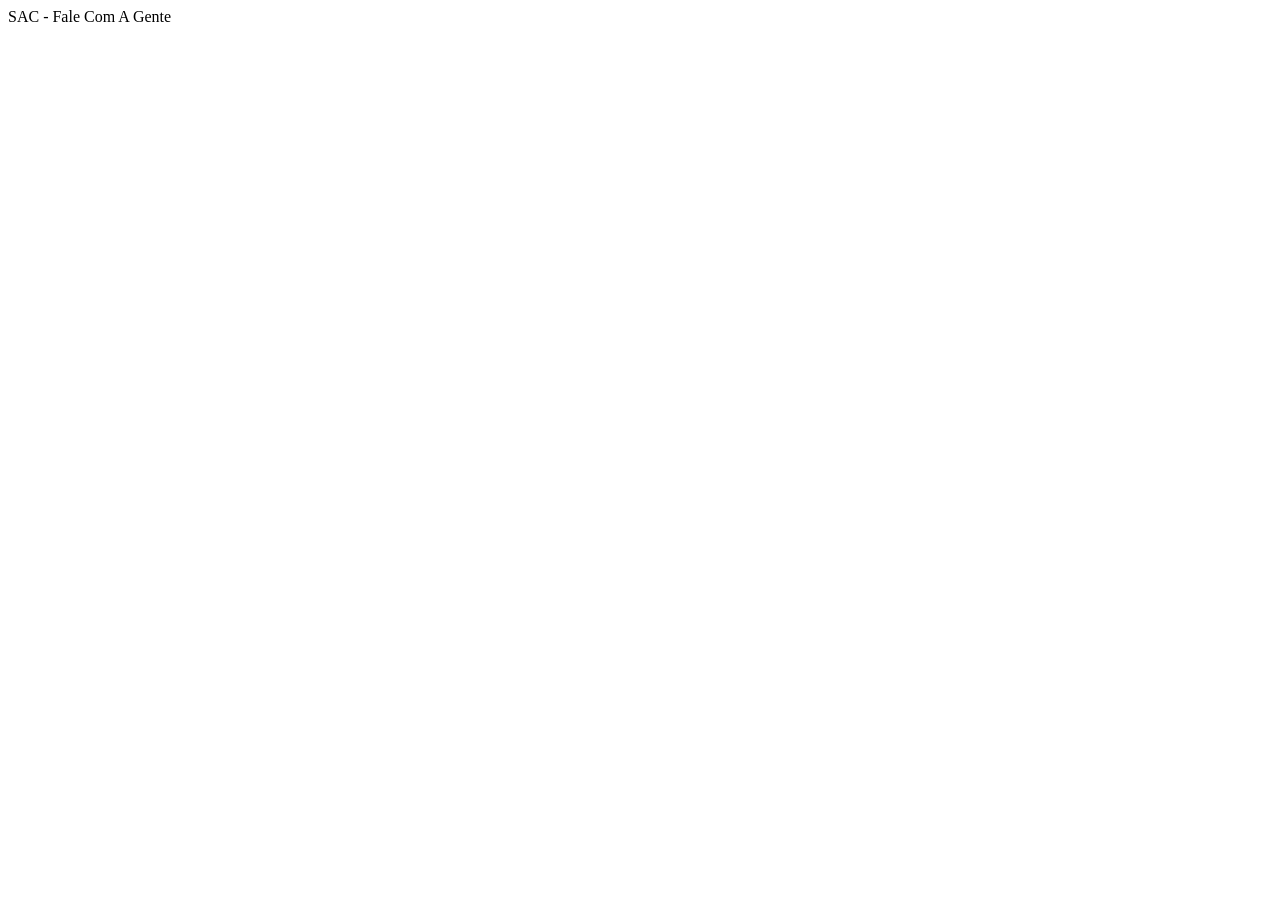
<file: 01_Aulas/Aula03/SAC.html>
<!DOCTYPE html>
<html lang="en">
<head>
    <meta charset="UTF-8">
    <meta name="viewport" content="width=device-width, initial-scale=1.0">
    <title>SAC - Fale Com A Gente</title>
</head>
<body>
    SAC - Fale Com A Gente
</body>
</html>
</file>
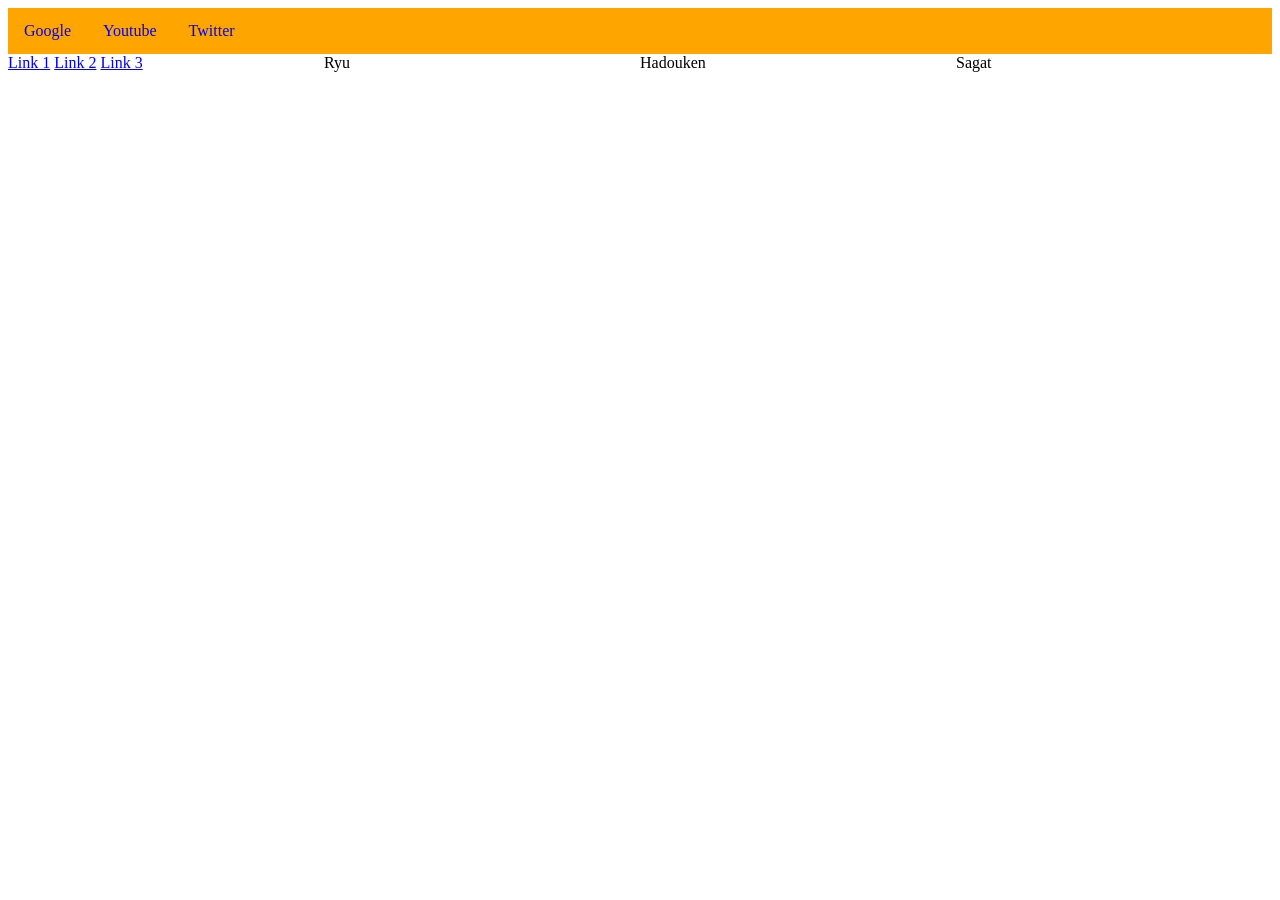
<file: 01_Aulas/Aula07/index2.html>
<!DOCTYPE html>
<html lang="en">
<head>
    <meta charset="UTF-8">
    <meta name="viewport" content="width=device-width, initial-scale=1.0">
    <link rel="stylesheet" href="estilo.css">
    <title>Document</title>
</head>
<body>
    <div class="topnav">
        <a href="#">Google</a>
        <a href="#">Youtube</a>
        <a href="#">Twitter</a>
    </div>

    <div class="column">
			<a href="pagina1.html">Link 1</a>
			<a href="pagina2.html">Link 2</a>
			<a href="pagina3.html">Link 3</a>
		</div>
		<div class="column">
			Ryu
		</div>
		<div class="column">
			Hadouken
		</div>
		<div class="column">
			Sagat
	</div>
</body>
</html>
</file>
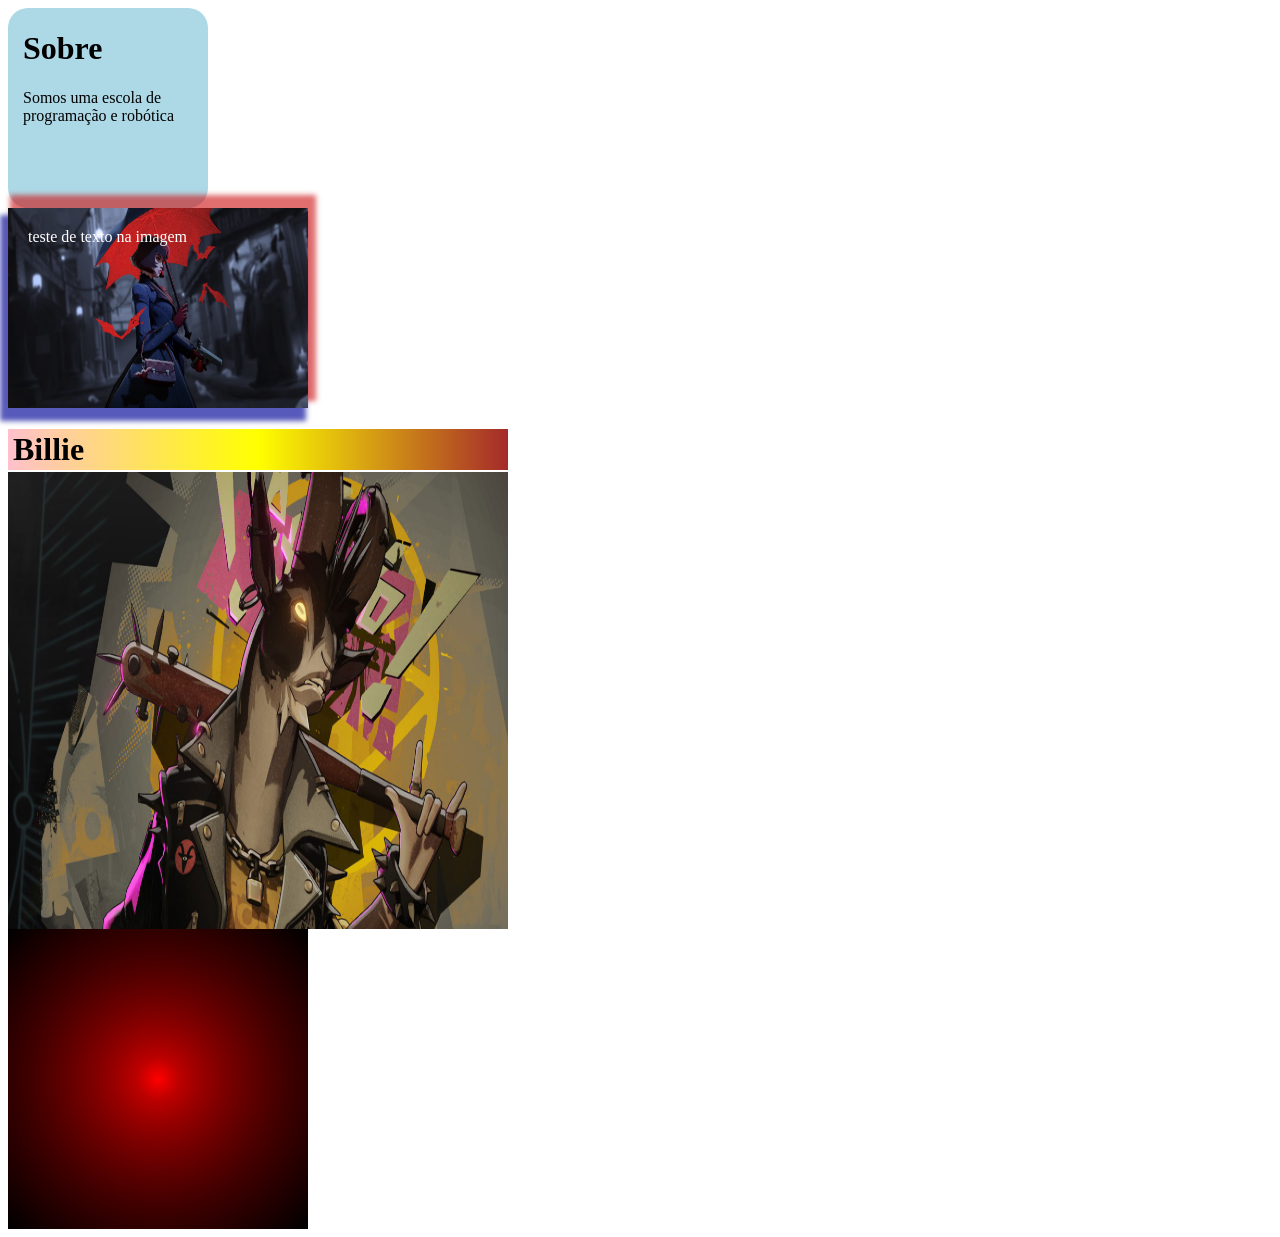
<file: 01_Aulas/Aula08/index8.html>
<!DOCTYPE html>
<html lang="pt-br">
<head>
    <meta charset="UTF-8">
    <meta name="viewport" content="width=device-width, initial-scale=1.0">
    <title>Novidades do CSS</title>
    <link rel="stylesheet" href="style8.css">
</head>
<body>
    <div id="box">
        <h1>Sobre</h1>
        <p>Somos uma escola de programação e robótica</p>
    </div>

    <div id="box2">
        teste de texto na imagem
    </div>

    <div id="box3">
        <h1>Billie</h1>
    </div>
    <div id="box4">
        
    </div>
</body>
</html>
</file>
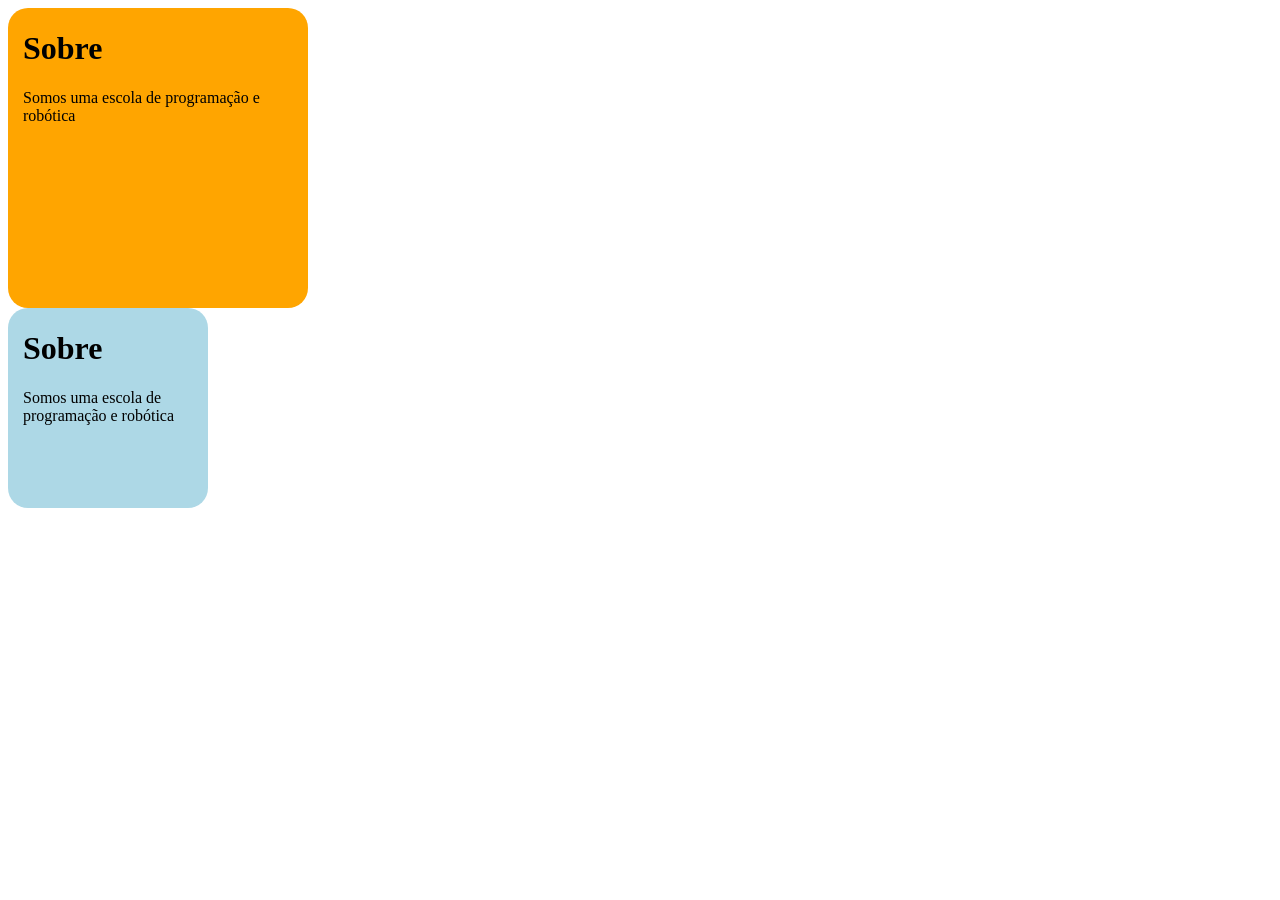
<file: 01_Aulas/Aula08/index8_2.html>
<!DOCTYPE html>
<html lang="en">
<head>
    <meta charset="UTF-8">
    <meta name="viewport" content="width=device-width, initial-scale=1.0">
    <title>Document</title>
    <link rel="stylesheet" href="style8.css">
</head>
<body>
    <div id="box6">
        <h1>Sobre</h1>
        <p>Somos uma escola de programação e robótica</p>
    </div>        
    <div id="box5">
        <h1>Sobre</h1>
        <p>Somos uma escola de programação e robótica</p>
    </div>
</body>
</html>
</file>
<file: 01_Aulas/Aula05/style.css>
/* Assim que faz comentários em CSS */

/*Identificador → id '#' (Ideal o idenficador não repetir em outras tags)*/
#textoExemplo
{
    color: #FF7F00;
    font-size: 1.2em;
}

/*Elementos → tags (Todas as TAGS citadas no html serão todas modificadas não importa se estão dentro de outra tag)*/
h1,h2,h3
{
    font-family: 'Times New Roman', Times, serif;
}

/*Classe* → class '.' (Ideal usar em tags que vão receber a mesma modificação)*/
.italicoLinha
{
    font-style: italic;
    color: green;
}

#idUm
{
    background: lightblue;
    width: 150px;
}
#idDois
{
    background: yellow;
    width: 200px;
}
#idTres
{
    background: lightgreen;
    width: 250px;
}
#idQuatro
{
    background: lightcoral;
    width: 300px;
}
</file>
<file: 01_Aulas/Aula06/style.css>
/*Combinadores → são uma forma de controlocar melhor o ascesso de múltiplas TAGs*/

/* Descendentes (ESPAÇO)*/
table h2{
    color: orange;
}

/*Filhos (>)*/
div > p{
    background-color: lightblue;
}

/*Irmão Adjacente (+)*/
#ProximoParagrafo + p{
    font-size: 1.5em;
}

/* Irmão Geral (~)*/
#brother ~ p{
    background-color: lightgreen;
}

/*Pseudo-Class (:)*/
img:hover{
    border-radius: 20px;
    filter: sepia(30%);
}

img{
width: 70%;
}

/*Psudo-Elemento (::)*/
#PrimeiraLetra::first-letter{
    font-size: 4em;
}
</file>
<file: 01_Aulas/Aula07/style.css>
/*
Expressões regulares é um uso de padrão de ecrita que tem no seu HTML que você para encontrar aonde o CSS deve estilizar.

elemento [atributo OPERADOR valor]{
    intruções CSS
    ...
}

OPERADOR |     SIGNIFICADO    |      SELECIONA ELEMENTOS COM ATRIBUTO
---------|--------------------|-----------------------------------------------------
=        | Exatamento igual a | coincidente exatamente com o valor especificado
^=       | Inicia com         | cuja parte inicial coincide com o valor especificado
$=       | Termina com        | cuja parte final coincide com o valor especificado
*=       | Contém             | que contém o valor especificado em qualuer posição
---------|--------------------|------------------------------------------------------ 
*/

img[src = "img/mina.avif"]{
    border-radius: 20px;
}

img[src ^= "img/"]{
    width: 70%;
}

img[src $= ".png"]{
    filter: grayscale(70%);
}
</file>
<file: 03_Projetos/PJ-RPG1/style.css>
* {
    margin: 0;
    padding: 0;
    box-sizing: border-box;
    font-family: 'Arial', 'Helvetica', sans-serif;
}

body {
    background: linear-gradient(135deg, #2c3e50, #34495e);
    min-height: 100vh;
    padding: 20px;
    display: flex;
    justify-content: center;
}

.character-sheet {
    max-width: 1600px;
    width: 100%;
    background: #f5f0e1;
    padding: 25px;
    border-radius: 15px;
    box-shadow: 0 10px 30px rgba(0,0,0,0.3);
    border: 2px solid #8b7d6b;
    display: flex;
    flex-direction: column;
}

h1 {
    text-align: center;
    color: #4a3729;
    font-size: 2.5rem;
    margin-bottom: 20px;
    text-transform: uppercase;
    letter-spacing: 3px;
    text-shadow: 2px 2px 3px rgba(0,0,0,0.1);
    font-weight: 700;
    border-bottom: 3px solid #8b7d6b;
    padding-bottom: 10px;
}

.grid-container {
    display: grid;
    grid-template-columns: 2fr 1fr;
    gap: 25px;
    margin-bottom: 25px;
}

.left-column, .right-column {
    display: flex;
    flex-direction: column;
    gap: 20px;
    overflow: hidden;
}

.section {
    background: #fff9ed;
    border: 2px solid #8b7d6b;
    border-radius: 10px;
    padding: 15px;
    box-shadow: inset 0 1px 3px rgba(0,0,0,0.1);
    width: 100%;
    overflow: hidden;
    word-wrap: break-word;
}

.section-title {
    font-size: 1.2rem;
    font-weight: bold;
    color: #4a3729;
    margin-bottom: 12px;
    border-bottom: 2px solid #c0a883;
    padding-bottom: 5px;
    text-transform: uppercase;
    letter-spacing: 1px;
}

.inline-fields {
    display: grid;
    grid-template-columns: repeat(auto-fill, minmax(160px, 1fr));
    gap: 12px;
}

/* Container específico para campos de dinheiro - sem scroll */
.money-fields {
    display: flex;
    flex-wrap: wrap;
    gap: 8px;
    margin-top: 10px;
    width: 100%;
    justify-content: space-between;
}

.money-fields .field {
    flex: 1 1 auto;
    min-width: 70px;
    max-width: calc(20% - 6.4px);
}

.money-fields .field label {
    font-size: 0.7rem;
    white-space: nowrap;
    text-align: center;
}

.money-fields .field .stacked-controls {
    display: flex;
    width: 100%;
}

.money-fields .field .stacked-controls input {
    width: 100%;
    min-width: 40px;
    font-size: 0.85rem;
    padding: 6px 25px 6px 5px;
}

.money-fields .field .stacked-buttons {
    width: 20px;
}

.money-fields .field .stacked-btn {
    font-size: 0.7rem;
    min-height: 16px;
}

.field {
    display: flex;
    flex-direction: column;
    min-width: 0;
}

.field label {
    font-size: 0.8rem;
    font-weight: 600;
    color: #5e4b3a;
    text-transform: uppercase;
    margin-bottom: 3px;
}

.field input, .field select, .field textarea {
    padding: 8px 10px;
    border: 2px solid #c0a883;
    border-radius: 6px;
    background: white;
    font-size: 0.95rem;
    transition: all 0.2s;
    width: 100%;
    max-width: 100%;
}

.field input:focus, .field select:focus, .field textarea:focus {
    outline: none;
    border-color: #8b5a2b;
    box-shadow: 0 0 0 3px rgba(139, 90, 43, 0.2);
}

/* Remove todas as setas internas de inputs number em TODOS os lugares */
input[type="number"] {
    -moz-appearance: textfield;
}

input[type="number"]::-webkit-inner-spin-button,
input[type="number"]::-webkit-outer-spin-button {
    -webkit-appearance: none;
    margin: 0;
}

/* Fixed textareas with scroll */
.fixed-textarea {
    resize: none;
    overflow-y: auto;
    width: 100%;
    min-height: 80px;
    max-height: 150px;
    line-height: 1.4;
}

/* Abilities with buttons */
.abilities-grid {
    display: grid;
    grid-template-columns: repeat(3, 1fr);
    gap: 12px;
    margin-top: 5px;
}

.ability-card {
    background: #e6dccc;
    border-radius: 8px;
    padding: 12px 5px;
    text-align: center;
    border: 2px solid #b09b82;
    overflow: hidden;
}

.ability-name {
    font-weight: bold;
    color: #4a3729;
    text-transform: uppercase;
    font-size: 0.9rem;
    margin-bottom: 8px;
    white-space: nowrap;
    overflow: hidden;
    text-overflow: ellipsis;
}

.ability-controls {
    display: flex;
    align-items: center;
    justify-content: center;
    gap: 2px;
    margin-bottom: 8px;
}

.ability-btn {
    width: 32px;
    height: 32px;
    border: 2px solid #8b7d6b;
    background: #f5f0e1;
    color: #4a3729;
    font-size: 1.2rem;
    font-weight: bold;
    border-radius: 4px;
    cursor: pointer;
    display: flex;
    align-items: center;
    justify-content: center;
    transition: all 0.2s;
    flex-shrink: 0;
}

.ability-btn:hover {
    background: #8b7d6b;
    color: white;
}

.ability-btn:active {
    transform: scale(0.95);
}

.ability-score {
    width: 70px;
    text-align: center;
    font-size: 1.2rem;
    font-weight: bold;
    border: 2px solid #8b7d6b;
    border-radius: 4px;
    padding: 4px;
    margin: 0 2px;
    flex-shrink: 1;
    min-width: 60px;
}

.ability-mod {
    font-size: 1.2rem;
    font-weight: bold;
    color: #2c3e50;
    background: #f5f0e1;
    padding: 5px;
    border-radius: 4px;
    border: 1px solid #b09b82;
}

/* Combat controls */
.combat-controls {
    display: flex;
    align-items: center;
    justify-content: center;
    gap: 4px;
}

.combat-btn {
    width: 28px;
    height: 28px;
    border: 2px solid #8b7d6b;
    background: #f5f0e1;
    color: #4a3729;
    font-size: 1rem;
    font-weight: bold;
    border-radius: 4px;
    cursor: pointer;
    display: flex;
    align-items: center;
    justify-content: center;
    transition: all 0.2s;
    flex-shrink: 0;
    margin: 0;
}

.combat-btn:hover {
    background: #8b7d6b;
    color: white;
}

.combat-btn:active {
    transform: scale(0.95);
}

.combat-field .combat-controls input {
    width: 70px;
    margin: 0;
    border-radius: 4px;
    border: 2px solid #8b7d6b;
}

.combat-field .combat-controls .combat-btn {
    border-radius: 4px;
}

/* Stacked controls (vertical buttons) - PARA PVs E DINHEIRO */
.stacked-controls {
    display: flex;
    position: relative;
    width: 100%;
}

.stacked-controls input {
    padding-right: 30px;
    width: 100%;
    border-radius: 6px 0 0 6px;
    border-right: none;
}

.stacked-buttons {
    display: flex;
    flex-direction: column;
    width: 24px;
    height: 100%;
}

.stacked-btn {
    flex: 1;
    border: 2px solid #8b7d6b;
    background: #f5f0e1;
    color: #4a3729;
    font-size: 0.9rem;
    font-weight: bold;
    cursor: pointer;
    display: flex;
    align-items: center;
    justify-content: center;
    transition: all 0.2s;
    min-height: 20px;
    padding: 0;
    line-height: 1;
    width: 24px;
    border-left: none;
}

.stacked-btn:first-child {
    border-top-right-radius: 6px;
    border-bottom: none;
}

.stacked-btn:last-child {
    border-bottom-right-radius: 6px;
}

.stacked-btn:hover {
    background: #8b7d6b;
    color: white;
}

.stacked-btn:active {
    transform: scale(0.95);
}

/* Container para PVs que usa stacked controls */
.hp-container {
    display: flex;
    gap: 12px;
    width: 100%;
}

.hp-container .field {
    flex: 1;
}

/* Skills */
.skills-grid {
    display: grid;
    grid-template-columns: repeat(2, 1fr);
    gap: 8px;
    max-height: 400px;
    overflow-y: auto;
    padding-right: 5px;
}

.skill-item {
    display: flex;
    align-items: center;
    gap: 8px;
    font-size: 0.9rem;
    padding: 5px;
    border-bottom: 1px dashed #c0a883;
    width: 100%;
    overflow: hidden;
}

/* Estilo personalizado para checkboxes */
.skill-item input[type="checkbox"] {
    appearance: none;
    -webkit-appearance: none;
    width: 18px;
    height: 18px;
    border: 2px solid #8b7d6b;
    border-radius: 4px;
    background: #f5f0e1;
    cursor: pointer;
    position: relative;
    transition: all 0.2s;
    flex-shrink: 0;
}

.skill-item input[type="checkbox"]:checked {
    background: #4a3729;
    border-color: #4a3729;
}

.skill-item input[type="checkbox"]:checked::after {
    content: "✓";
    color: white;
    font-size: 14px;
    position: absolute;
    top: 50%;
    left: 50%;
    transform: translate(-50%, -50%);
}

.skill-item input[type="checkbox"]:hover {
    border-color: #8b5a2b;
    background: #e6dccc;
}

.skill-item input[type="checkbox"]:checked:hover {
    background: #6b4f3a;
}

.skill-name {
    flex: 1;
    color: #2c3e50;
    white-space: nowrap;
    overflow: hidden;
    text-overflow: ellipsis;
}

.skill-name span {
    font-size: 0.7rem;
    color: #7e6b58;
    margin-left: 4px;
}

.skill-bonus {
    font-weight: bold;
    min-width: 30px;
    text-align: right;
    color: #4a3729;
    flex-shrink: 0;
}

/* Saving Throws */
.saving-throws {
    display: grid;
    grid-template-columns: repeat(2, 1fr);
    gap: 12px;
    margin-top: 10px;
}

.saving-item {
    display: flex;
    align-items: center;
    gap: 8px;
    background: #e6dccc;
    padding: 8px;
    border-radius: 6px;
    border: 1px solid #b09b82;
    overflow: hidden;
}

/* Estilo personalizado para checkboxes de resistência */
.saving-item input[type="checkbox"] {
    appearance: none;
    -webkit-appearance: none;
    width: 18px;
    height: 18px;
    border: 2px solid #8b7d6b;
    border-radius: 4px;
    background: #f5f0e1;
    cursor: pointer;
    position: relative;
    transition: all 0.2s;
    flex-shrink: 0;
}

.saving-item input[type="checkbox"]:checked {
    background: #4a3729;
    border-color: #4a3729;
}

.saving-item input[type="checkbox"]:checked::after {
    content: "✓";
    color: white;
    font-size: 14px;
    position: absolute;
    top: 50%;
    left: 50%;
    transform: translate(-50%, -50%);
}

.saving-item input[type="checkbox"]:hover {
    border-color: #8b5a2b;
    background: #e6dccc;
}

.saving-item input[type="checkbox"]:checked:hover {
    background: #6b4f3a;
}

.saving-item span {
    white-space: nowrap;
    overflow: hidden;
    text-overflow: ellipsis;
    font-size: 0.9rem;
}

/* Combat */
.combat-stats {
    display: grid;
    grid-template-columns: repeat(4, 1fr);
    gap: 15px;
    margin-bottom: 15px;
}

.combat-field {
    text-align: center;
    background: #e6dccc;
    padding: 10px;
    border-radius: 8px;
    overflow: hidden;
}

.combat-field label {
    display: block;
    font-size: 0.8rem;
    color: #5e4b3a;
    margin-bottom: 5px;
    white-space: nowrap;
    overflow: hidden;
    text-overflow: ellipsis;
}

.combat-field input {
    width: 90px;
    text-align: center;
    margin: 0 auto;
    border: 2px solid #c0a883;
    border-radius: 4px;
    padding: 5px;
}

.combat-field input[readonly] {
    background-color: #f5f0e1;
}

/* Death Saves */
.death-saves {
    display: flex;
    gap: 30px;
    margin-top: 15px;
    padding: 10px;
    background: #e6dccc;
    border-radius: 8px;
    flex-wrap: wrap;
}

.death-saves-group {
    display: flex;
    gap: 20px;
    align-items: center;
}

.death-save-item {
    display: flex;
    gap: 5px;
}

/* Estilo personalizado para checkboxes de death saves */
.death-save-item input[type="checkbox"] {
    appearance: none;
    -webkit-appearance: none;
    width: 22px;
    height: 22px;
    border: 2px solid #8b7d6b;
    border-radius: 4px;
    background: #f5f0e1;
    cursor: pointer;
    position: relative;
    transition: all 0.2s;
}

.death-save-item input[type="checkbox"]:checked {
    background: #4a3729;
    border-color: #4a3729;
}

.death-save-item input[type="checkbox"]:checked::after {
    content: "✓";
    color: white;
    font-size: 16px;
    position: absolute;
    top: 50%;
    left: 50%;
    transform: translate(-50%, -50%);
}

.death-save-item input[type="checkbox"]:hover {
    border-color: #8b5a2b;
    background: #e6dccc;
}

/* Attacks */
.attacks-grid {
    display: grid;
    grid-template-columns: repeat(4, 1fr) 0.5fr;
    gap: 8px;
    margin: 10px 0;
    font-size: 0.85rem;
    width: 100%;
    overflow-x: auto;
}

.attacks-header {
    font-weight: bold;
    color: #4a3729;
    background: #d8cdb8;
    padding: 5px;
    border-radius: 4px;
    text-align: center;
    white-space: nowrap;
    overflow: hidden;
    text-overflow: ellipsis;
}

.attacks-row {
    display: contents;
}

.attacks-row input {
    padding: 5px;
    border: 1px solid #b09b82;
    border-radius: 4px;
    width: 100%;
    min-width: 80px;
}

.attacks-row input[type="checkbox"] {
    appearance: none;
    -webkit-appearance: none;
    width: 20px;
    height: 20px;
    border: 2px solid #8b7d6b;
    border-radius: 4px;
    background: #f5f0e1;
    cursor: pointer;
    position: relative;
    margin: 0 auto;
}

.attacks-row input[type="checkbox"]:checked {
    background: #4a3729;
    border-color: #4a3729;
}

.attacks-row input[type="checkbox"]:checked::after {
    content: "✓";
    color: white;
    font-size: 14px;
    position: absolute;
    top: 50%;
    left: 50%;
    transform: translate(-50%, -50%);
}

/* Portrait */
.portrait-container {
    width: 100%;
    height: 200px;
    overflow: hidden;
    border-radius: 8px;
}

.portrait-placeholder {
    width: 100%;
    height: 100%;
    background: #e6dccc;
    border: 3px dashed #8b7d6b;
    border-radius: 10px;
    display: flex;
    align-items: center;
    justify-content: center;
    color: #7e6b58;
    font-style: italic;
    cursor: pointer;
    transition: all 0.3s;
    background-image: url('data:image/svg+xml;utf8,<svg xmlns="http://www.w3.org/2000/svg" width="50" height="50" viewBox="0 0 24 24" fill="none" stroke="%238b7d6b" stroke-width="2" stroke-linecap="round" stroke-linejoin="round"><rect x="3" y="3" width="18" height="18" rx="2" ry="2"></rect><circle cx="8.5" cy="8.5" r="1.5" fill="%238b7d6b"></circle><polyline points="21 15 16 10 5 21"></polyline></svg>');
    background-repeat: no-repeat;
    background-position: center 30px;
    background-size: 40px;
    padding-top: 80px;
    overflow: hidden;
    position: relative;
}

.portrait-placeholder:hover {
    background-color: #d8cdb8;
}

.portrait-placeholder span {
    background: rgba(255,255,255,0.7);
    padding: 5px 10px;
    border-radius: 20px;
    z-index: 1;
    max-width: 90%;
    text-align: center;
    word-wrap: break-word;
    font-size: 0.9rem;
}

.portrait-placeholder.has-image span {
    display: none;
}

.portrait-image {
    width: 100%;
    height: 100%;
    object-fit: contain;
    position: absolute;
    top: 0;
    left: 0;
}

/* Inspiração e Bônus de Proficiência - Centralizados */
.inspiration-field {
    display: flex;
    flex-direction: column;
    align-items: center;
    justify-content: center;
    text-align: center;
    width: 100%;
}

.inspiration-field label {
    font-size: 0.9rem;
    font-weight: bold;
    color: #4a3729;
    text-transform: uppercase;
    margin-bottom: 8px;
    text-align: center;
    width: 100%;
}

/* Checkbox de inspiração maior */
.inspiration-field input[type="checkbox"] {
    appearance: none;
    -webkit-appearance: none;
    width: 40px;
    height: 40px;
    border: 3px solid #8b7d6b;
    border-radius: 8px;
    background: #f5f0e1;
    cursor: pointer;
    position: relative;
    transition: all 0.2s;
    margin: 0 auto;
}

.inspiration-field input[type="checkbox"]:checked {
    background: #4a3729;
    border-color: #4a3729;
}

.inspiration-field input[type="checkbox"]:checked::after {
    content: "✓";
    color: white;
    font-size: 28px;
    position: absolute;
    top: 50%;
    left: 50%;
    transform: translate(-50%, -50%);
}

.inspiration-field input[type="checkbox"]:hover {
    border-color: #8b5a2b;
    background: #e6dccc;
}

.proficiency-field {
    display: flex;
    flex-direction: column;
    align-items: center;
    justify-content: center;
    text-align: center;
    width: 100%;
}

.proficiency-field label {
    font-size: 0.9rem;
    font-weight: bold;
    color: #4a3729;
    text-transform: uppercase;
    margin-bottom: 8px;
    text-align: center;
    width: 100%;
    white-space: nowrap;
}

.proficiency-field input {
    width: 60px;
    text-align: center;
    font-size: 1.2rem;
    font-weight: bold;
    border: 2px solid #8b7d6b;
    border-radius: 4px;
    padding: 5px;
    margin: 0 auto;
    background-color: #f5f0e1;
}

/* Passive Perception */
.passive-perception {
    background: #e6dccc;
    padding: 10px;
    border-radius: 8px;
    text-align: center;
    font-weight: bold;
    font-size: 1.2rem;
    overflow: hidden;
    text-overflow: ellipsis;
}

/* Ajuste para os campos de Inspiração e Bônus no mesmo container */
.inline-fields.centered {
    display: flex;
    justify-content: space-around;
    align-items: flex-start;
    margin-top: 15px;
}

/* Footer com botões */
.footer {
    display: flex;
    gap: 15px;
    justify-content: center;
    padding: 20px 0 10px 0;
    border-top: 2px solid #8b7d6b;
    margin-top: 10px;
}

.save-btn, .load-btn {
    padding: 12px 40px;
    border: none;
    border-radius: 8px;
    font-size: 1.2rem;
    font-weight: bold;
    cursor: pointer;
    transition: all 0.2s;
    background: #4a3729;
    color: white;
    border: 2px solid #8b7d6b;
    min-width: 150px;
}

.save-btn:hover, .load-btn:hover {
    background: #6b4f3a;
    transform: scale(1.02);
}

.save-btn:active, .load-btn:active {
    transform: scale(0.98);
}

/* Responsive adjustments */
@media (max-width: 1400px) {
    .money-fields .field {
        max-width: calc(20% - 6.4px);
    }
    
    .money-fields .field input {
        font-size: 0.8rem;
    }
}

@media (max-width: 1200px) {
    .grid-container {
        grid-template-columns: 1fr;
    }
    
    .abilities-grid {
        grid-template-columns: repeat(3, 1fr);
    }
    
    .money-fields .field {
        max-width: calc(20% - 6.4px);
    }
}

@media (max-width: 992px) {
    .money-fields {
        flex-wrap: wrap;
    }
    
    .money-fields .field {
        min-width: 80px;
        max-width: calc(33.33% - 5.33px);
    }
}

@media (max-width: 768px) {
    .abilities-grid {
        grid-template-columns: repeat(2, 1fr);
    }
    
    .skills-grid {
        grid-template-columns: 1fr;
    }
    
    .combat-stats {
        grid-template-columns: repeat(2, 1fr);
    }
    
    .saving-throws {
        grid-template-columns: 1fr;
    }
    
    .footer {
        flex-direction: column;
        align-items: center;
    }
    
    .save-btn, .load-btn {
        width: 100%;
        max-width: 300px;
    }
    
    .inline-fields.centered {
        flex-direction: column;
        gap: 20px;
        align-items: center;
    }
    
    .hp-container {
        flex-direction: column;
    }
    
    .money-fields .field {
        min-width: 70px;
        max-width: calc(50% - 4px);
    }
}

@media (max-width: 480px) {
    .abilities-grid {
        grid-template-columns: 1fr;
    }
    
    .inline-fields {
        grid-template-columns: 1fr;
    }
    
    .money-fields .field {
        min-width: 100%;
        max-width: 100%;
    }
}
</file>
<file: 01_Aulas/Aula07/estilo.css>
.topnav{
    overflow: hidden;
    background-color: orange;
}

.topnav a{
    float: left;
    display: block;
    text-align: center;
    padding: 14px 16px;
    text-decoration: none;
}

.topnav a:hover{
    background-color: #ddd;
    color: #585858;
}

.column{
    float: left;
    width: 25%;
}

@media screen and (max-width: 600px){
    .column{
        width: 100%;
    }
}
</file>
<file: 01_Aulas/Aula08/style8.css>
#box{
    width: 200px;
    height: 200px;
    background: lightblue;
    padding: 1px 15px;
    border-radius: 20px;
    box-sizing: border-box;
}

#box2{
    width: 300px;
    height:200px;
    background-image: url("../Aula07/img/mina.avif");
    color: white;
    padding: 20px;
    box-sizing: border-box;
    background-size: 100% 100%;
    box-shadow: 5px -10px 5px 3px rgba(204, 19, 19, 0.612),
    -5px 10px 5px 3px rgba(35, 38, 165, 0.757)
    ;
    
}

#box3{
    width: 500px;
    height: 500px;
    background-image: url("..//Aula07/img/billie.png");
    background-size: 100% 100%;
    color: black;
}

#box3 h1{
    background: linear-gradient(to right, pink, yellow, brown);
    padding: 2px 5px;
    box-sizing: border-box;
    border-bottom: 2px solid white;
}

#box4{
    width: 300px;
    height: 300px;
    background: radial-gradient(red, 30% , black);
    border-radius: 0%;
}

#box5{
    width: 200px;
    height: 200px;
    background: lightblue;
    padding: 1px 15px;
    border-radius: 20px;
    box-sizing: border-box;
    position: relative;
    animation: anim_box 5s 2s infinite alternate;
}

@keyframes anim_box{
    from{
        background: lightblue;
        border-radius: 20px;
        top: 0px;
        left: 0px;
    }
    to{
        background: lightsalmon;
        border-radius: 80px;
        top: 100px;
        left: 800px;
    }
}

#box6{
    width: 300px;
    height: 300px;
    background-color: orange;
    padding: 1px 15px;
    border-radius: 20px;
    box-sizing: border-box;
    transition: all 0.3s;
}

#box6:hover{
    width: 500px;
    background-color: blue;
    color: white;
    transition: all 0.3s;
}
</file>
